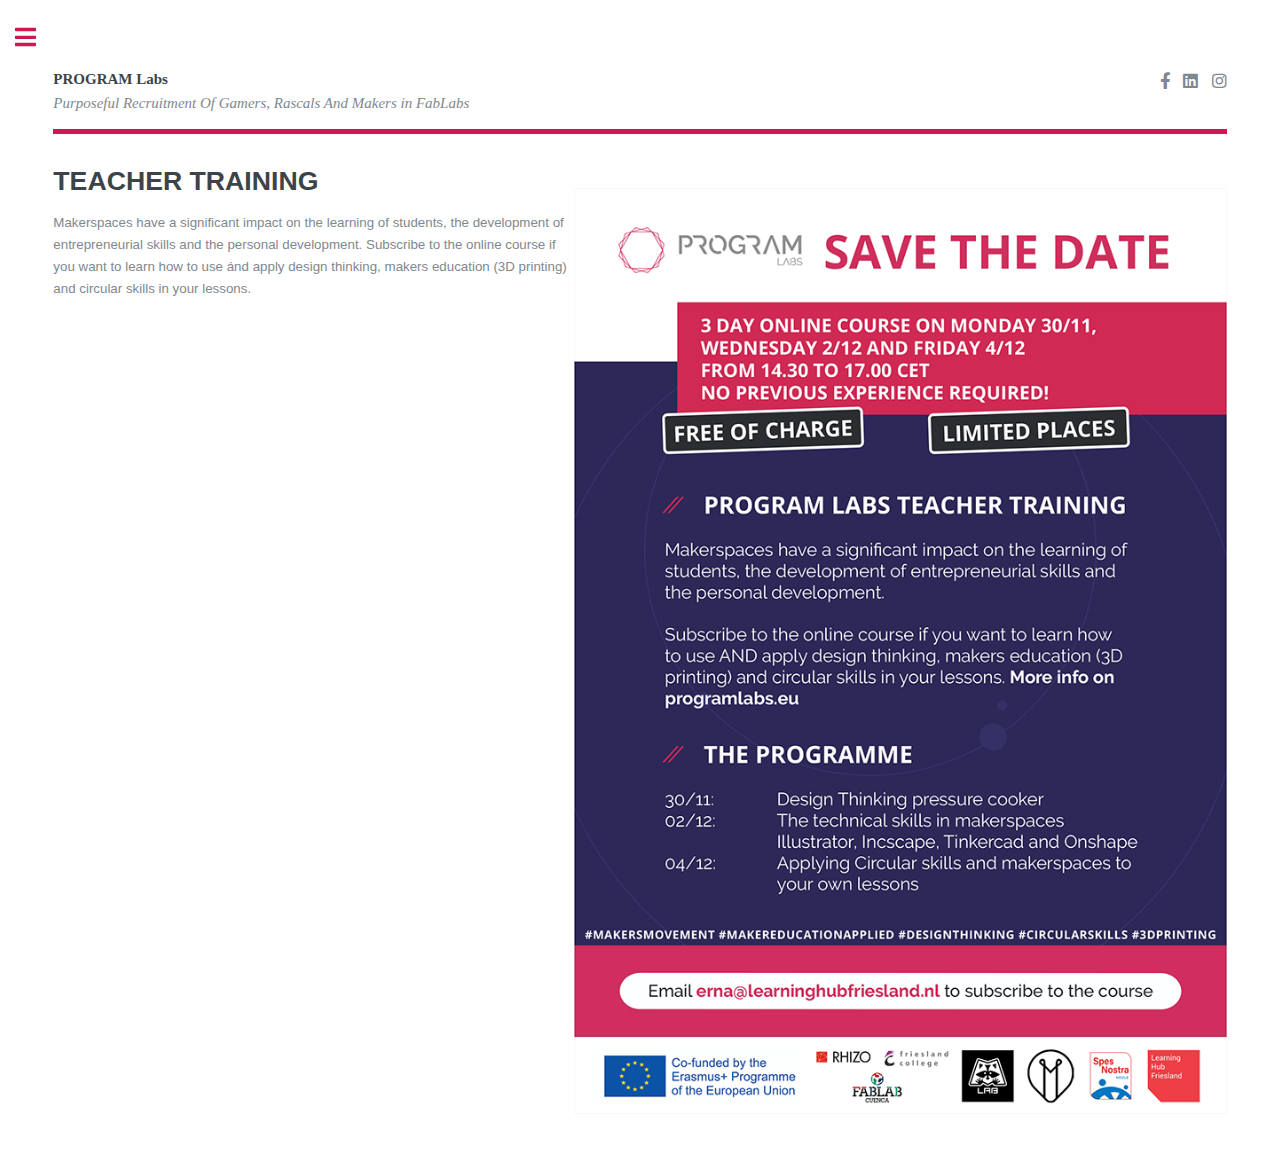
<file: index.html>
<!DOCTYPE html><html lang=en><head><title>PROGRAM labs</title><meta charset=utf-8><meta name=viewport content="width=device-width,initial-scale=1,user-scalable=no"><link rel=apple-touch-icon sizes=180x180 href=images/apple-touch-icon.png><link rel=icon type=image/png sizes=32x32 href=images/favicon-32x32.png><link rel=icon type=image/png sizes=16x16 href=images/favicon-16x16.png><link rel=manifest href=images/site.webmanifest><link rel=mask-icon href=images/safari-pinned-tab.svg color=#5bbad5><meta name=msapplication-TileColor content=#da532c><meta name=theme-color content=#ffffff><script async src="https://www.googletagmanager.com/gtag/js?id=G-36T59L8BWM"></script><script>window.dataLayer = window.dataLayer || [];
      function gtag(){dataLayer.push(arguments);}
      gtag('js', new Date());

      gtag('config', 'G-36T59L8BWM');</script><link href=css/about.fabe54a0.css rel=prefetch><link href=js/about.23eed9f4.js rel=prefetch><link href=css/app.488346f4.css rel=preload as=style><link href=css/chunk-vendors.80d8a5b6.css rel=preload as=style><link href=js/app.f38232b3.js rel=preload as=script><link href=js/chunk-vendors.eef86f69.js rel=preload as=script><link href=css/chunk-vendors.80d8a5b6.css rel=stylesheet><link href=css/app.488346f4.css rel=stylesheet></head><body class=is-preload><noscript><strong>We're sorry but rurallivinglab doesn't work properly without JavaScript enabled. Please enable it to continue.</strong></noscript><div id=app></div><script src=assets/js/jquery.min.js></script><script src=assets/js/browser.min.js></script><script src=assets/js/breakpoints.min.js></script><script src=assets/js/util.js></script><script src=js/chunk-vendors.eef86f69.js></script><script src=js/app.f38232b3.js></script></body></html>
</file>
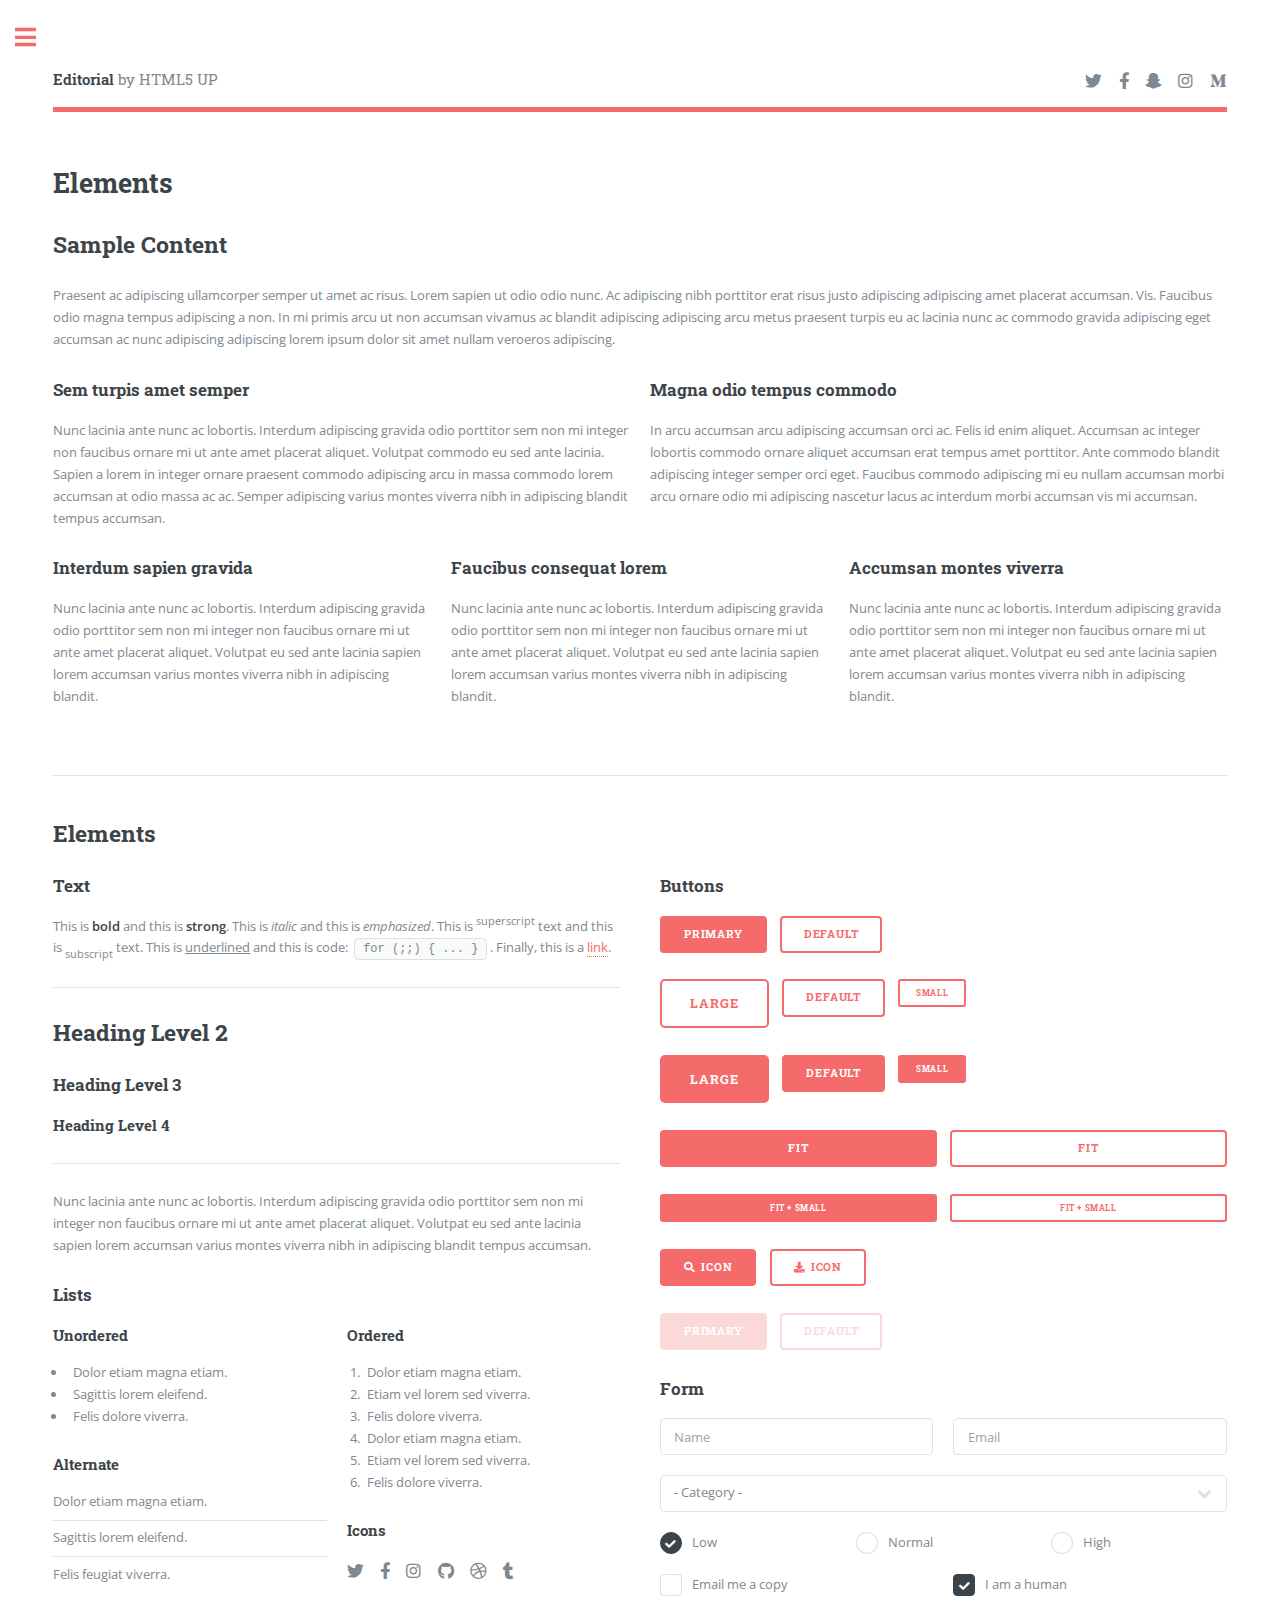
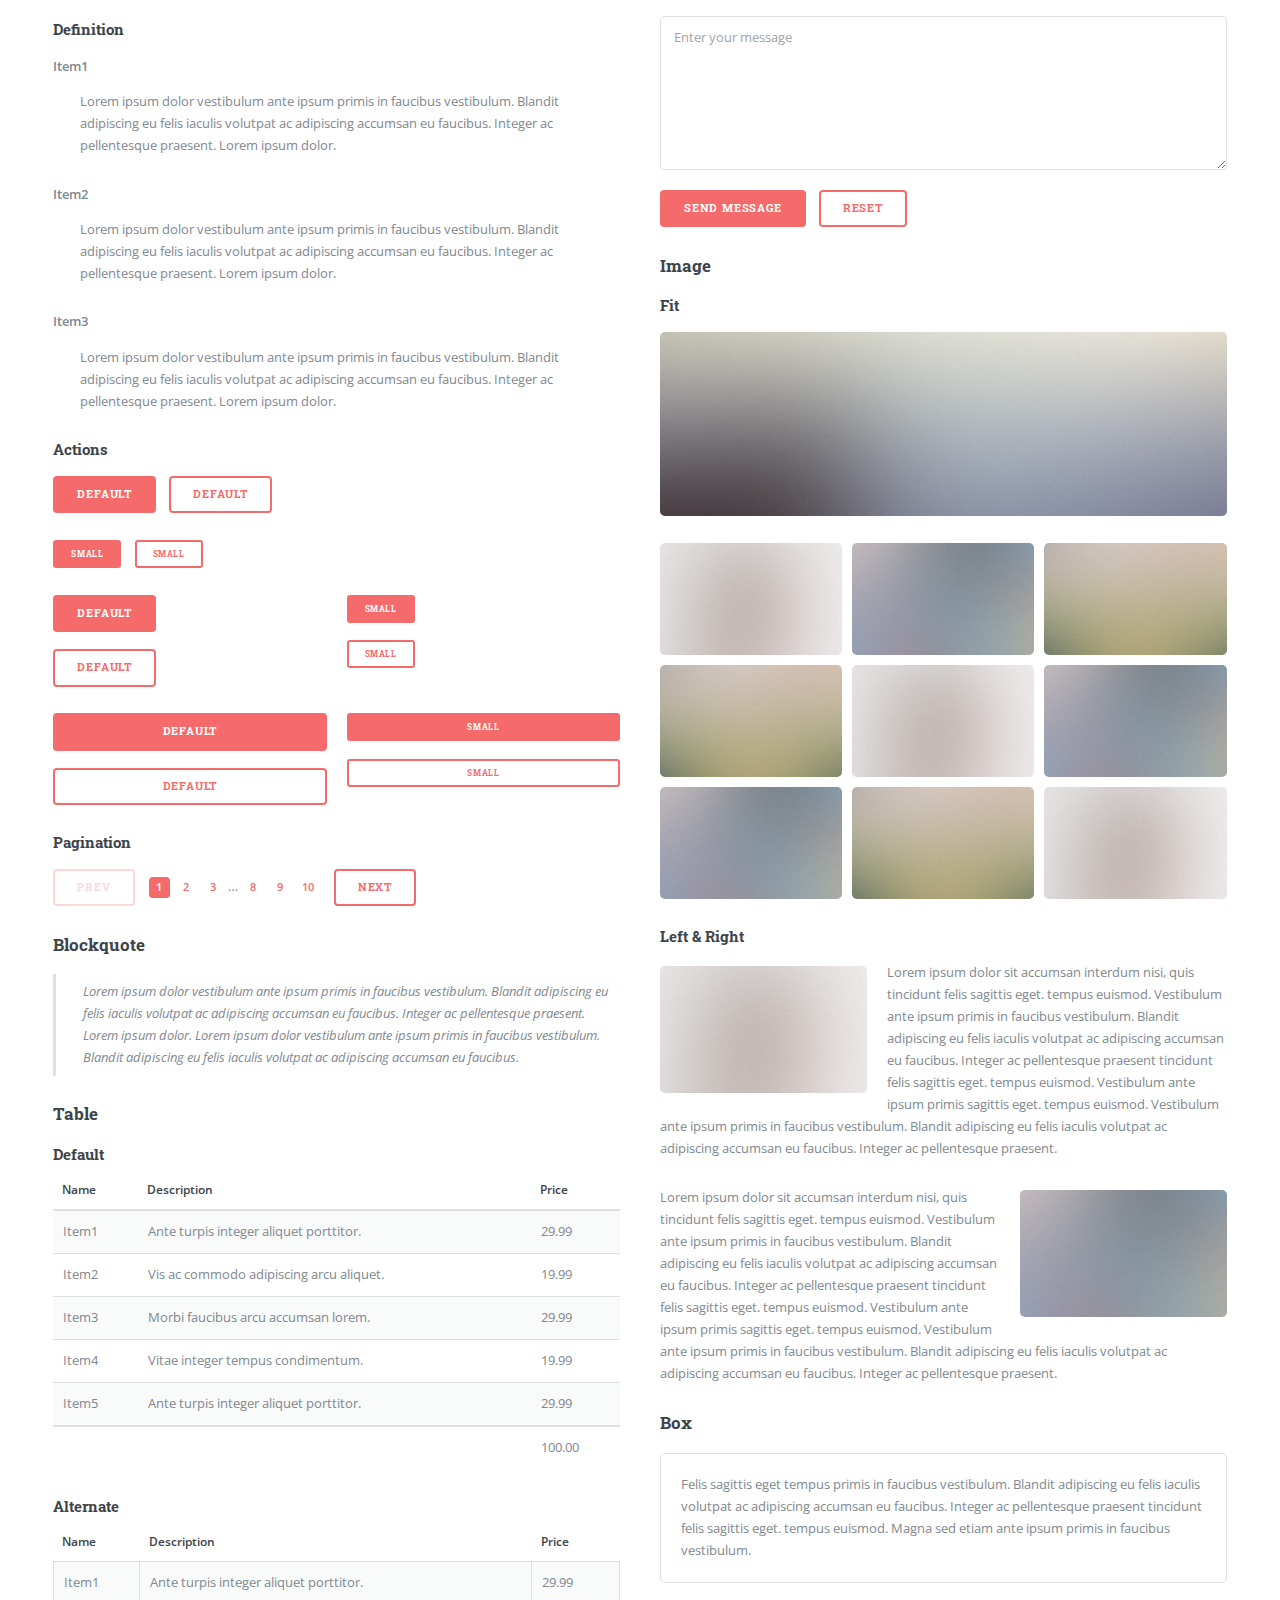
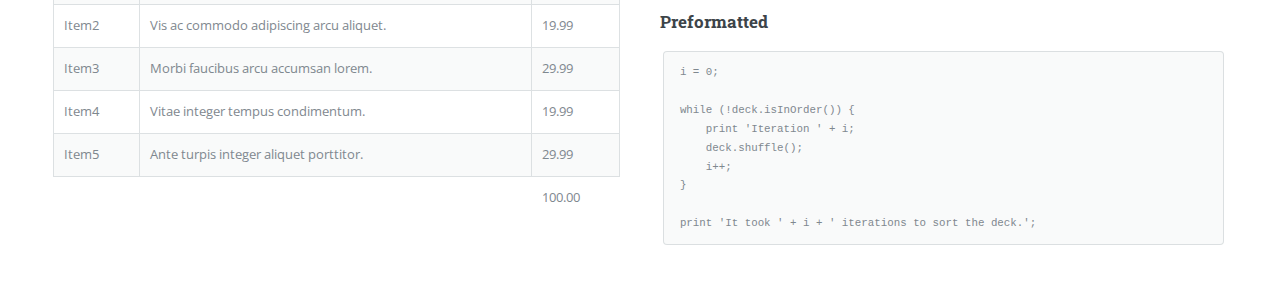
<file: elements.html>
<!DOCTYPE HTML>
<!--
	Editorial by HTML5 UP
	html5up.net | @ajlkn
	Free for personal and commercial use under the CCA 3.0 license (html5up.net/license)
-->
<html>
	<head>
		<title>Elements - Editorial by HTML5 UP</title>
		<meta charset="utf-8" />
		<meta name="viewport" content="width=device-width, initial-scale=1, user-scalable=no" />
		<link rel="stylesheet" href="assets/css/main.css" />
	</head>
	<body class="is-preload">

		<!-- Wrapper -->
			<div id="wrapper">

				<!-- Main -->
					<div id="main">
						<div class="inner">

							<!-- Header -->
								<header id="header">
									<a href="index.html" class="logo"><strong>Editorial</strong> by HTML5 UP</a>
									<ul class="icons">
										<li><a href="#" class="icon brands fa-twitter"><span class="label">Twitter</span></a></li>
										<li><a href="#" class="icon brands fa-facebook-f"><span class="label">Facebook</span></a></li>
										<li><a href="#" class="icon brands fa-snapchat-ghost"><span class="label">Snapchat</span></a></li>
										<li><a href="#" class="icon brands fa-instagram"><span class="label">Instagram</span></a></li>
										<li><a href="#" class="icon brands fa-medium-m"><span class="label">Medium</span></a></li>
									</ul>
								</header>

							<!-- Content -->
								<section>
									<header class="main">
										<h1>Elements</h1>
									</header>

									<!-- Content -->
										<h2 id="content">Sample Content</h2>
										<p>Praesent ac adipiscing ullamcorper semper ut amet ac risus. Lorem sapien ut odio odio nunc. Ac adipiscing nibh porttitor erat risus justo adipiscing adipiscing amet placerat accumsan. Vis. Faucibus odio magna tempus adipiscing a non. In mi primis arcu ut non accumsan vivamus ac blandit adipiscing adipiscing arcu metus praesent turpis eu ac lacinia nunc ac commodo gravida adipiscing eget accumsan ac nunc adipiscing adipiscing lorem ipsum dolor sit amet nullam veroeros adipiscing.</p>
										<div class="row">
											<div class="col-6 col-12-small">
												<h3>Sem turpis amet semper</h3>
												<p>Nunc lacinia ante nunc ac lobortis. Interdum adipiscing gravida odio porttitor sem non mi integer non faucibus ornare mi ut ante amet placerat aliquet. Volutpat commodo eu sed ante lacinia. Sapien a lorem in integer ornare praesent commodo adipiscing arcu in massa commodo lorem accumsan at odio massa ac ac. Semper adipiscing varius montes viverra nibh in adipiscing blandit tempus accumsan.</p>
											</div>
											<div class="col-6 col-12-small">
												<h3>Magna odio tempus commodo</h3>
												<p>In arcu accumsan arcu adipiscing accumsan orci ac. Felis id enim aliquet. Accumsan ac integer lobortis commodo ornare aliquet accumsan erat tempus amet porttitor. Ante commodo blandit adipiscing integer semper orci eget. Faucibus commodo adipiscing mi eu nullam accumsan morbi arcu ornare odio mi adipiscing nascetur lacus ac interdum morbi accumsan vis mi accumsan.</p>
											</div>
											<!-- Break -->
											<div class="col-4 col-12-medium">
												<h3>Interdum sapien gravida</h3>
												<p>Nunc lacinia ante nunc ac lobortis. Interdum adipiscing gravida odio porttitor sem non mi integer non faucibus ornare mi ut ante amet placerat aliquet. Volutpat eu sed ante lacinia sapien lorem accumsan varius montes viverra nibh in adipiscing blandit.</p>
											</div>
											<div class="col-4 col-12-medium">
												<h3>Faucibus consequat lorem</h3>
												<p>Nunc lacinia ante nunc ac lobortis. Interdum adipiscing gravida odio porttitor sem non mi integer non faucibus ornare mi ut ante amet placerat aliquet. Volutpat eu sed ante lacinia sapien lorem accumsan varius montes viverra nibh in adipiscing blandit.</p>
											</div>
											<div class="col-4 col-12-medium">
												<h3>Accumsan montes viverra</h3>
												<p>Nunc lacinia ante nunc ac lobortis. Interdum adipiscing gravida odio porttitor sem non mi integer non faucibus ornare mi ut ante amet placerat aliquet. Volutpat eu sed ante lacinia sapien lorem accumsan varius montes viverra nibh in adipiscing blandit.</p>
											</div>
										</div>

									<hr class="major" />

									<!-- Elements -->
										<h2 id="elements">Elements</h2>
										<div class="row gtr-200">
											<div class="col-6 col-12-medium">

												<!-- Text stuff -->
													<h3>Text</h3>
													<p>This is <b>bold</b> and this is <strong>strong</strong>. This is <i>italic</i> and this is <em>emphasized</em>.
													This is <sup>superscript</sup> text and this is <sub>subscript</sub> text.
													This is <u>underlined</u> and this is code: <code>for (;;) { ... }</code>.
													Finally, this is a <a href="#">link</a>.</p>
													<hr />
													<h2>Heading Level 2</h2>
													<h3>Heading Level 3</h3>
													<h4>Heading Level 4</h4>
													<hr />
													<p>Nunc lacinia ante nunc ac lobortis. Interdum adipiscing gravida odio porttitor sem non mi integer non faucibus ornare mi ut ante amet placerat aliquet. Volutpat eu sed ante lacinia sapien lorem accumsan varius montes viverra nibh in adipiscing blandit tempus accumsan.</p>

												<!-- Lists -->
													<h3>Lists</h3>
													<div class="row">
														<div class="col-6 col-12-small">

															<h4>Unordered</h4>
															<ul>
																<li>Dolor etiam magna etiam.</li>
																<li>Sagittis lorem eleifend.</li>
																<li>Felis dolore viverra.</li>
															</ul>

															<h4>Alternate</h4>
															<ul class="alt">
																<li>Dolor etiam magna etiam.</li>
																<li>Sagittis lorem eleifend.</li>
																<li>Felis feugiat viverra.</li>
															</ul>

														</div>
														<div class="col-6 col-12-small">

															<h4>Ordered</h4>
															<ol>
																<li>Dolor etiam magna etiam.</li>
																<li>Etiam vel lorem sed viverra.</li>
																<li>Felis dolore viverra.</li>
																<li>Dolor etiam magna etiam.</li>
																<li>Etiam vel lorem sed viverra.</li>
																<li>Felis dolore viverra.</li>
															</ol>

															<h4>Icons</h4>
															<ul class="icons">
																<li><a href="#" class="icon brands fa-twitter"><span class="label">Twitter</span></a></li>
																<li><a href="#" class="icon brands fa-facebook-f"><span class="label">Facebook</span></a></li>
																<li><a href="#" class="icon brands fa-instagram"><span class="label">Instagram</span></a></li>
																<li><a href="#" class="icon brands fa-github"><span class="label">Github</span></a></li>
																<li><a href="#" class="icon brands fa-dribbble"><span class="label">Dribbble</span></a></li>
																<li><a href="#" class="icon brands fa-tumblr"><span class="label">Tumblr</span></a></li>
															</ul>

														</div>
													</div>
													<h4>Definition</h4>
													<dl>
														<dt>Item1</dt>
														<dd>
															<p>Lorem ipsum dolor vestibulum ante ipsum primis in faucibus vestibulum. Blandit adipiscing eu felis iaculis volutpat ac adipiscing accumsan eu faucibus. Integer ac pellentesque praesent. Lorem ipsum dolor.</p>
														</dd>
														<dt>Item2</dt>
														<dd>
															<p>Lorem ipsum dolor vestibulum ante ipsum primis in faucibus vestibulum. Blandit adipiscing eu felis iaculis volutpat ac adipiscing accumsan eu faucibus. Integer ac pellentesque praesent. Lorem ipsum dolor.</p>
														</dd>
														<dt>Item3</dt>
														<dd>
															<p>Lorem ipsum dolor vestibulum ante ipsum primis in faucibus vestibulum. Blandit adipiscing eu felis iaculis volutpat ac adipiscing accumsan eu faucibus. Integer ac pellentesque praesent. Lorem ipsum dolor.</p>
														</dd>
													</dl>

													<h4>Actions</h4>
													<ul class="actions">
														<li><a href="#" class="button primary">Default</a></li>
														<li><a href="#" class="button">Default</a></li>
													</ul>
													<ul class="actions small">
														<li><a href="#" class="button primary small">Small</a></li>
														<li><a href="#" class="button small">Small</a></li>
													</ul>
													<div class="row">
														<div class="col-6 col-12-small">
															<ul class="actions stacked">
																<li><a href="#" class="button primary">Default</a></li>
																<li><a href="#" class="button">Default</a></li>
															</ul>
														</div>
														<div class="col-6 col-12-small">
															<ul class="actions stacked">
																<li><a href="#" class="button primary small">Small</a></li>
																<li><a href="#" class="button small">Small</a></li>
															</ul>
														</div>
														<div class="col-6 col-12-small">
															<ul class="actions stacked">
																<li><a href="#" class="button primary fit">Default</a></li>
																<li><a href="#" class="button fit">Default</a></li>
															</ul>
														</div>
														<div class="col-6 col-12-small">
															<ul class="actions stacked">
																<li><a href="#" class="button primary small fit">Small</a></li>
																<li><a href="#" class="button small fit">Small</a></li>
															</ul>
														</div>
													</div>

													<h4>Pagination</h4>
													<ul class="pagination">
														<li><span class="button disabled">Prev</span></li>
														<li><a href="#" class="page active">1</a></li>
														<li><a href="#" class="page">2</a></li>
														<li><a href="#" class="page">3</a></li>
														<li><span>&hellip;</span></li>
														<li><a href="#" class="page">8</a></li>
														<li><a href="#" class="page">9</a></li>
														<li><a href="#" class="page">10</a></li>
														<li><a href="#" class="button">Next</a></li>
													</ul>

												<!-- Blockquote -->
													<h3>Blockquote</h3>
													<blockquote>Lorem ipsum dolor vestibulum ante ipsum primis in faucibus vestibulum. Blandit adipiscing eu felis iaculis volutpat ac adipiscing accumsan eu faucibus. Integer ac pellentesque praesent. Lorem ipsum dolor. Lorem ipsum dolor vestibulum ante ipsum primis in faucibus vestibulum. Blandit adipiscing eu felis iaculis volutpat ac adipiscing accumsan eu faucibus.</blockquote>

												<!-- Table -->
													<h3>Table</h3>

													<h4>Default</h4>
													<div class="table-wrapper">
														<table>
															<thead>
																<tr>
																	<th>Name</th>
																	<th>Description</th>
																	<th>Price</th>
																</tr>
															</thead>
															<tbody>
																<tr>
																	<td>Item1</td>
																	<td>Ante turpis integer aliquet porttitor.</td>
																	<td>29.99</td>
																</tr>
																<tr>
																	<td>Item2</td>
																	<td>Vis ac commodo adipiscing arcu aliquet.</td>
																	<td>19.99</td>
																</tr>
																<tr>
																	<td>Item3</td>
																	<td> Morbi faucibus arcu accumsan lorem.</td>
																	<td>29.99</td>
																</tr>
																<tr>
																	<td>Item4</td>
																	<td>Vitae integer tempus condimentum.</td>
																	<td>19.99</td>
																</tr>
																<tr>
																	<td>Item5</td>
																	<td>Ante turpis integer aliquet porttitor.</td>
																	<td>29.99</td>
																</tr>
															</tbody>
															<tfoot>
																<tr>
																	<td colspan="2"></td>
																	<td>100.00</td>
																</tr>
															</tfoot>
														</table>
													</div>

													<h4>Alternate</h4>
													<div class="table-wrapper">
														<table class="alt">
															<thead>
																<tr>
																	<th>Name</th>
																	<th>Description</th>
																	<th>Price</th>
																</tr>
															</thead>
															<tbody>
																<tr>
																	<td>Item1</td>
																	<td>Ante turpis integer aliquet porttitor.</td>
																	<td>29.99</td>
																</tr>
																<tr>
																	<td>Item2</td>
																	<td>Vis ac commodo adipiscing arcu aliquet.</td>
																	<td>19.99</td>
																</tr>
																<tr>
																	<td>Item3</td>
																	<td> Morbi faucibus arcu accumsan lorem.</td>
																	<td>29.99</td>
																</tr>
																<tr>
																	<td>Item4</td>
																	<td>Vitae integer tempus condimentum.</td>
																	<td>19.99</td>
																</tr>
																<tr>
																	<td>Item5</td>
																	<td>Ante turpis integer aliquet porttitor.</td>
																	<td>29.99</td>
																</tr>
															</tbody>
															<tfoot>
																<tr>
																	<td colspan="2"></td>
																	<td>100.00</td>
																</tr>
															</tfoot>
														</table>
													</div>

											</div>
											<div class="col-6 col-12-medium">

												<!-- Buttons -->
													<h3>Buttons</h3>
													<ul class="actions">
														<li><a href="#" class="button primary">Primary</a></li>
														<li><a href="#" class="button">Default</a></li>
													</ul>
													<ul class="actions">
														<li><a href="#" class="button large">Large</a></li>
														<li><a href="#" class="button">Default</a></li>
														<li><a href="#" class="button small">Small</a></li>
													</ul>
													<ul class="actions">
														<li><a href="#" class="button primary large">Large</a></li>
														<li><a href="#" class="button primary">Default</a></li>
														<li><a href="#" class="button primary small">Small</a></li>
													</ul>
													<ul class="actions fit">
														<li><a href="#" class="button primary fit">Fit</a></li>
														<li><a href="#" class="button fit">Fit</a></li>
													</ul>
													<ul class="actions fit small">
														<li><a href="#" class="button primary fit small">Fit + Small</a></li>
														<li><a href="#" class="button fit small">Fit + Small</a></li>
													</ul>
													<ul class="actions">
														<li><a href="#" class="button primary icon solid fa-search">Icon</a></li>
														<li><a href="#" class="button icon solid fa-download">Icon</a></li>
													</ul>
													<ul class="actions">
														<li><span class="button primary disabled">Primary</span></li>
														<li><span class="button disabled">Default</span></li>
													</ul>

												<!-- Form -->
													<h3>Form</h3>

													<form method="post" action="#">
														<div class="row gtr-uniform">
															<div class="col-6 col-12-xsmall">
																<input type="text" name="demo-name" id="demo-name" value="" placeholder="Name" />
															</div>
															<div class="col-6 col-12-xsmall">
																<input type="email" name="demo-email" id="demo-email" value="" placeholder="Email" />
															</div>
															<!-- Break -->
															<div class="col-12">
																<select name="demo-category" id="demo-category">
																	<option value="">- Category -</option>
																	<option value="1">Manufacturing</option>
																	<option value="1">Shipping</option>
																	<option value="1">Administration</option>
																	<option value="1">Human Resources</option>
																</select>
															</div>
															<!-- Break -->
															<div class="col-4 col-12-small">
																<input type="radio" id="demo-priority-low" name="demo-priority" checked>
																<label for="demo-priority-low">Low</label>
															</div>
															<div class="col-4 col-12-small">
																<input type="radio" id="demo-priority-normal" name="demo-priority">
																<label for="demo-priority-normal">Normal</label>
															</div>
															<div class="col-4 col-12-small">
																<input type="radio" id="demo-priority-high" name="demo-priority">
																<label for="demo-priority-high">High</label>
															</div>
															<!-- Break -->
															<div class="col-6 col-12-small">
																<input type="checkbox" id="demo-copy" name="demo-copy">
																<label for="demo-copy">Email me a copy</label>
															</div>
															<div class="col-6 col-12-small">
																<input type="checkbox" id="demo-human" name="demo-human" checked>
																<label for="demo-human">I am a human</label>
															</div>
															<!-- Break -->
															<div class="col-12">
																<textarea name="demo-message" id="demo-message" placeholder="Enter your message" rows="6"></textarea>
															</div>
															<!-- Break -->
															<div class="col-12">
																<ul class="actions">
																	<li><input type="submit" value="Send Message" class="primary" /></li>
																	<li><input type="reset" value="Reset" /></li>
																</ul>
															</div>
														</div>
													</form>

												<!-- Image -->
													<h3>Image</h3>

													<h4>Fit</h4>
													<span class="image fit"><img src="images/pic11.jpg" alt="" /></span>
													<div class="box alt">
														<div class="row gtr-50 gtr-uniform">
															<div class="col-4"><span class="image fit"><img src="images/pic01.jpg" alt="" /></span></div>
															<div class="col-4"><span class="image fit"><img src="images/pic02.jpg" alt="" /></span></div>
															<div class="col-4"><span class="image fit"><img src="images/pic03.jpg" alt="" /></span></div>
															<!-- Break -->
															<div class="col-4"><span class="image fit"><img src="images/pic03.jpg" alt="" /></span></div>
															<div class="col-4"><span class="image fit"><img src="images/pic01.jpg" alt="" /></span></div>
															<div class="col-4"><span class="image fit"><img src="images/pic02.jpg" alt="" /></span></div>
															<!-- Break -->
															<div class="col-4"><span class="image fit"><img src="images/pic02.jpg" alt="" /></span></div>
															<div class="col-4"><span class="image fit"><img src="images/pic03.jpg" alt="" /></span></div>
															<div class="col-4"><span class="image fit"><img src="images/pic01.jpg" alt="" /></span></div>
														</div>
													</div>

													<h4>Left &amp; Right</h4>
													<p><span class="image left"><img src="images/pic01.jpg" alt="" /></span>Lorem ipsum dolor sit accumsan interdum nisi, quis tincidunt felis sagittis eget. tempus euismod. Vestibulum ante ipsum primis in faucibus vestibulum. Blandit adipiscing eu felis iaculis volutpat ac adipiscing accumsan eu faucibus. Integer ac pellentesque praesent tincidunt felis sagittis eget. tempus euismod. Vestibulum ante ipsum primis sagittis eget. tempus euismod. Vestibulum ante ipsum primis in faucibus vestibulum. Blandit adipiscing eu felis iaculis volutpat ac adipiscing accumsan eu faucibus. Integer ac pellentesque praesent.</p>
													<p><span class="image right"><img src="images/pic02.jpg" alt="" /></span>Lorem ipsum dolor sit accumsan interdum nisi, quis tincidunt felis sagittis eget. tempus euismod. Vestibulum ante ipsum primis in faucibus vestibulum. Blandit adipiscing eu felis iaculis volutpat ac adipiscing accumsan eu faucibus. Integer ac pellentesque praesent tincidunt felis sagittis eget. tempus euismod. Vestibulum ante ipsum primis sagittis eget. tempus euismod. Vestibulum ante ipsum primis in faucibus vestibulum. Blandit adipiscing eu felis iaculis volutpat ac adipiscing accumsan eu faucibus. Integer ac pellentesque praesent.</p>

												<!-- Box -->
													<h3>Box</h3>
													<div class="box">
														<p>Felis sagittis eget tempus primis in faucibus vestibulum. Blandit adipiscing eu felis iaculis volutpat ac adipiscing accumsan eu faucibus. Integer ac pellentesque praesent tincidunt felis sagittis eget. tempus euismod. Magna sed etiam ante ipsum primis in faucibus vestibulum.</p>
													</div>

												<!-- Preformatted Code -->
													<h3>Preformatted</h3>
													<pre><code>i = 0;

while (!deck.isInOrder()) {
    print 'Iteration ' + i;
    deck.shuffle();
    i++;
}

print 'It took ' + i + ' iterations to sort the deck.';
</code></pre>

											</div>
										</div>

								</section>

						</div>
					</div>

				<!-- Sidebar -->
					<div id="sidebar">
						<div class="inner">

							<!-- Search -->
								<section id="search" class="alt">
									<form method="post" action="#">
										<input type="text" name="query" id="query" placeholder="Search" />
									</form>
								</section>

							<!-- Menu -->
								<nav id="menu">
									<header class="major">
										<h2>Menu</h2>
									</header>
									<ul>
										<li><a href="index.html">Homepage</a></li>
										<li><a href="generic.html">Generic</a></li>
										<li><a href="elements.html">Elements</a></li>
										<li>
											<span class="opener">Submenu</span>
											<ul>
												<li><a href="#">Lorem Dolor</a></li>
												<li><a href="#">Ipsum Adipiscing</a></li>
												<li><a href="#">Tempus Magna</a></li>
												<li><a href="#">Feugiat Veroeros</a></li>
											</ul>
										</li>
										<li><a href="#">Etiam Dolore</a></li>
										<li><a href="#">Adipiscing</a></li>
										<li>
											<span class="opener">Another Submenu</span>
											<ul>
												<li><a href="#">Lorem Dolor</a></li>
												<li><a href="#">Ipsum Adipiscing</a></li>
												<li><a href="#">Tempus Magna</a></li>
												<li><a href="#">Feugiat Veroeros</a></li>
											</ul>
										</li>
										<li><a href="#">Maximus Erat</a></li>
										<li><a href="#">Sapien Mauris</a></li>
										<li><a href="#">Amet Lacinia</a></li>
									</ul>
								</nav>

							<!-- Section -->
								<section>
									<header class="major">
										<h2>Ante interdum</h2>
									</header>
									<div class="mini-posts">
										<article>
											<a href="#" class="image"><img src="images/pic07.jpg" alt="" /></a>
											<p>Aenean ornare velit lacus, ac varius enim lorem ullamcorper dolore aliquam.</p>
										</article>
										<article>
											<a href="#" class="image"><img src="images/pic08.jpg" alt="" /></a>
											<p>Aenean ornare velit lacus, ac varius enim lorem ullamcorper dolore aliquam.</p>
										</article>
										<article>
											<a href="#" class="image"><img src="images/pic09.jpg" alt="" /></a>
											<p>Aenean ornare velit lacus, ac varius enim lorem ullamcorper dolore aliquam.</p>
										</article>
									</div>
									<ul class="actions">
										<li><a href="#" class="button">More</a></li>
									</ul>
								</section>

							<!-- Section -->
								<section>
									<header class="major">
										<h2>Get in touch</h2>
									</header>
									<p>Sed varius enim lorem ullamcorper dolore aliquam aenean ornare velit lacus, ac varius enim lorem ullamcorper dolore. Proin sed aliquam facilisis ante interdum. Sed nulla amet lorem feugiat tempus aliquam.</p>
									<ul class="contact">
										<li class="icon solid fa-envelope"><a href="#">information@untitled.tld</a></li>
										<li class="icon solid fa-phone">(000) 000-0000</li>
										<li class="icon solid fa-home">1234 Somewhere Road #8254<br />
										Nashville, TN 00000-0000</li>
									</ul>
								</section>

							<!-- Footer -->
								<footer id="footer">
									<p class="copyright">&copy; Untitled. All rights reserved. Demo Images: <a href="https://unsplash.com">Unsplash</a>. Design: <a href="https://html5up.net">HTML5 UP</a>.</p>
								</footer>

						</div>
					</div>

			</div>

		<!-- Scripts -->
			<script src="assets/js/jquery.min.js"></script>
			<script src="assets/js/browser.min.js"></script>
			<script src="assets/js/breakpoints.min.js"></script>
			<script src="assets/js/util.js"></script>
			<script src="assets/js/main.js"></script>

	</body>
</html>
</file>
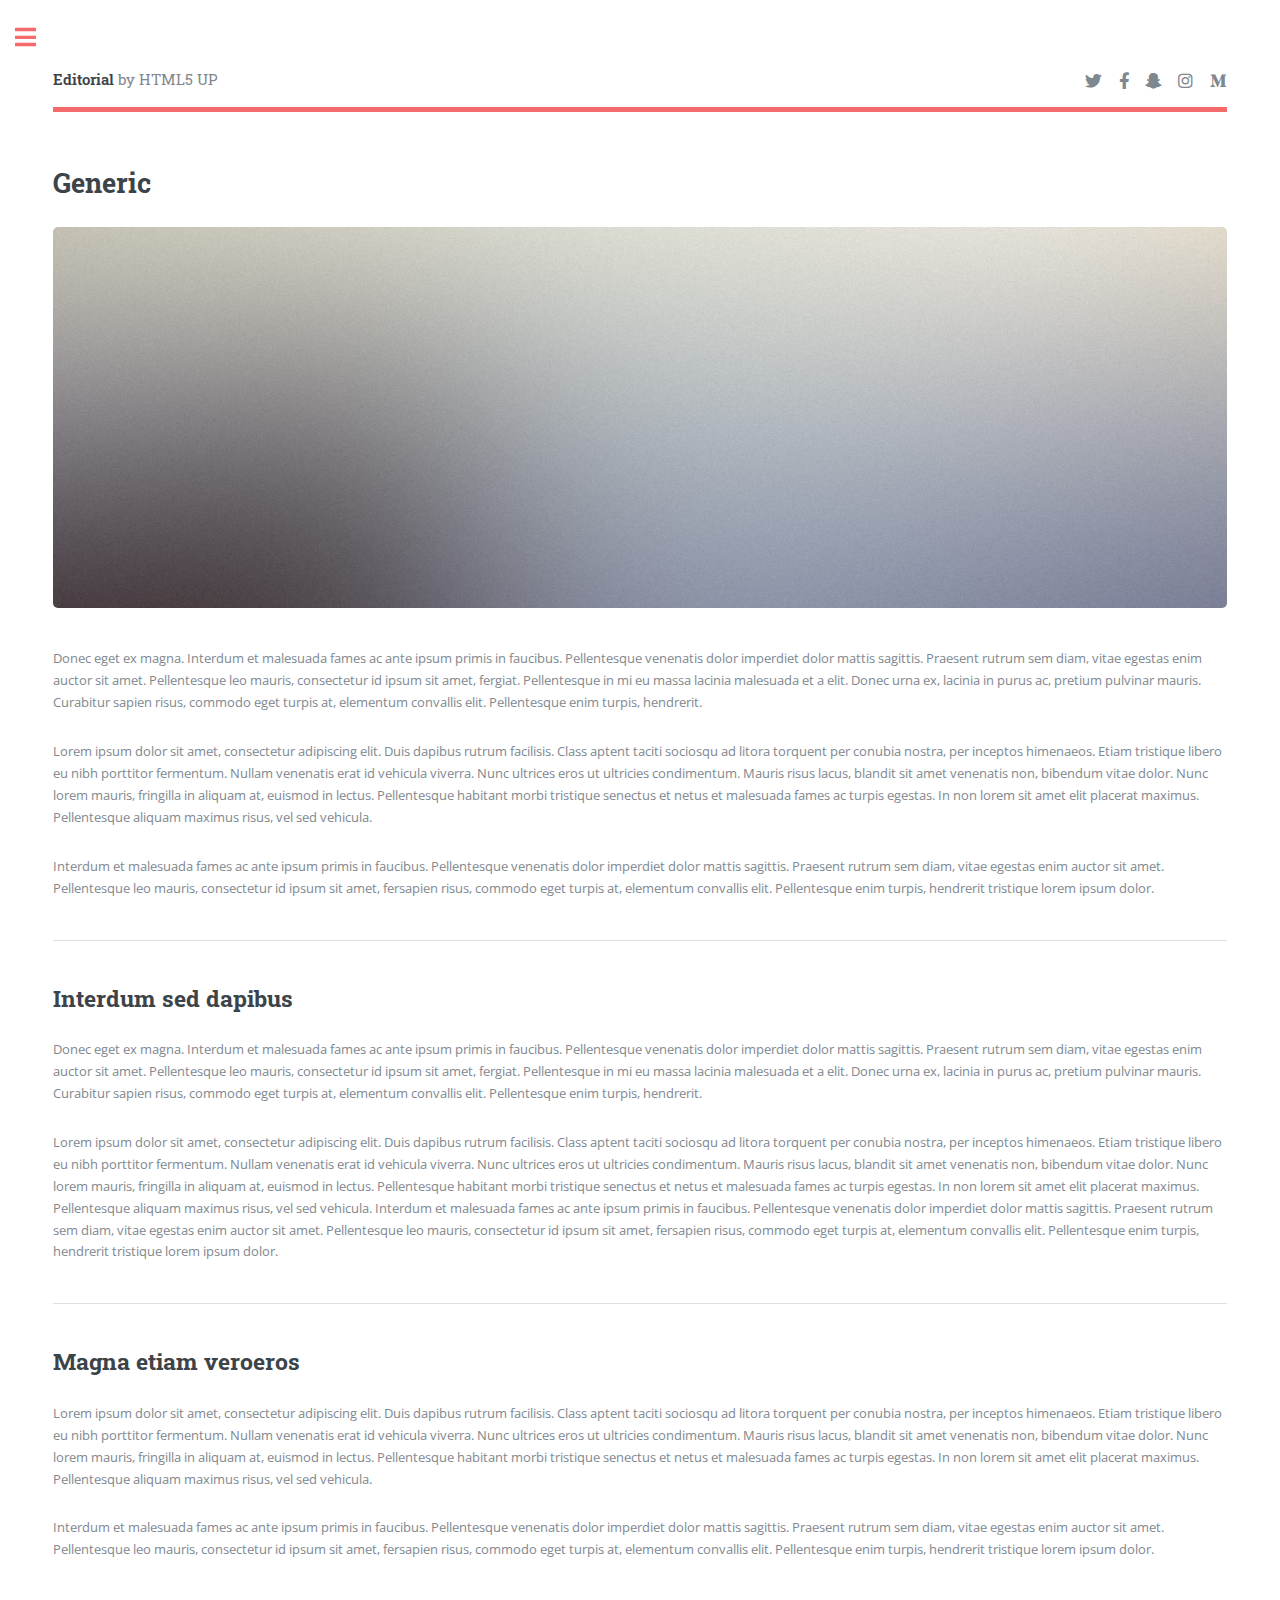
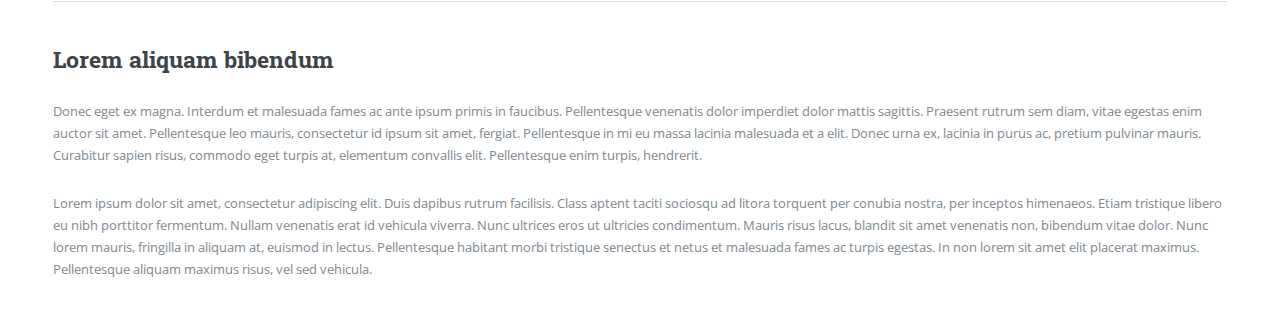
<file: generic.html>
<!DOCTYPE HTML>
<!--
	Editorial by HTML5 UP
	html5up.net | @ajlkn
	Free for personal and commercial use under the CCA 3.0 license (html5up.net/license)
-->
<html>
	<head>
		<title>Generic - Editorial by HTML5 UP</title>
		<meta charset="utf-8" />
		<meta name="viewport" content="width=device-width, initial-scale=1, user-scalable=no" />
		<link rel="stylesheet" href="assets/css/main.css" />
	</head>
	<body class="is-preload">

		<!-- Wrapper -->
			<div id="wrapper">

				<!-- Main -->
					<div id="main">
						<div class="inner">

							<!-- Header -->
								<header id="header">
									<a href="index.html" class="logo"><strong>Editorial</strong> by HTML5 UP</a>
									<ul class="icons">
										<li><a href="#" class="icon brands fa-twitter"><span class="label">Twitter</span></a></li>
										<li><a href="#" class="icon brands fa-facebook-f"><span class="label">Facebook</span></a></li>
										<li><a href="#" class="icon brands fa-snapchat-ghost"><span class="label">Snapchat</span></a></li>
										<li><a href="#" class="icon brands fa-instagram"><span class="label">Instagram</span></a></li>
										<li><a href="#" class="icon brands fa-medium-m"><span class="label">Medium</span></a></li>
									</ul>
								</header>

							<!-- Content -->
								<section>
									<header class="main">
										<h1>Generic</h1>
									</header>

									<span class="image main"><img src="images/pic11.jpg" alt="" /></span>

									<p>Donec eget ex magna. Interdum et malesuada fames ac ante ipsum primis in faucibus. Pellentesque venenatis dolor imperdiet dolor mattis sagittis. Praesent rutrum sem diam, vitae egestas enim auctor sit amet. Pellentesque leo mauris, consectetur id ipsum sit amet, fergiat. Pellentesque in mi eu massa lacinia malesuada et a elit. Donec urna ex, lacinia in purus ac, pretium pulvinar mauris. Curabitur sapien risus, commodo eget turpis at, elementum convallis elit. Pellentesque enim turpis, hendrerit.</p>
									<p>Lorem ipsum dolor sit amet, consectetur adipiscing elit. Duis dapibus rutrum facilisis. Class aptent taciti sociosqu ad litora torquent per conubia nostra, per inceptos himenaeos. Etiam tristique libero eu nibh porttitor fermentum. Nullam venenatis erat id vehicula viverra. Nunc ultrices eros ut ultricies condimentum. Mauris risus lacus, blandit sit amet venenatis non, bibendum vitae dolor. Nunc lorem mauris, fringilla in aliquam at, euismod in lectus. Pellentesque habitant morbi tristique senectus et netus et malesuada fames ac turpis egestas. In non lorem sit amet elit placerat maximus. Pellentesque aliquam maximus risus, vel sed vehicula.</p>
									<p>Interdum et malesuada fames ac ante ipsum primis in faucibus. Pellentesque venenatis dolor imperdiet dolor mattis sagittis. Praesent rutrum sem diam, vitae egestas enim auctor sit amet. Pellentesque leo mauris, consectetur id ipsum sit amet, fersapien risus, commodo eget turpis at, elementum convallis elit. Pellentesque enim turpis, hendrerit tristique lorem ipsum dolor.</p>

									<hr class="major" />

									<h2>Interdum sed dapibus</h2>
									<p>Donec eget ex magna. Interdum et malesuada fames ac ante ipsum primis in faucibus. Pellentesque venenatis dolor imperdiet dolor mattis sagittis. Praesent rutrum sem diam, vitae egestas enim auctor sit amet. Pellentesque leo mauris, consectetur id ipsum sit amet, fergiat. Pellentesque in mi eu massa lacinia malesuada et a elit. Donec urna ex, lacinia in purus ac, pretium pulvinar mauris. Curabitur sapien risus, commodo eget turpis at, elementum convallis elit. Pellentesque enim turpis, hendrerit.</p>
									<p>Lorem ipsum dolor sit amet, consectetur adipiscing elit. Duis dapibus rutrum facilisis. Class aptent taciti sociosqu ad litora torquent per conubia nostra, per inceptos himenaeos. Etiam tristique libero eu nibh porttitor fermentum. Nullam venenatis erat id vehicula viverra. Nunc ultrices eros ut ultricies condimentum. Mauris risus lacus, blandit sit amet venenatis non, bibendum vitae dolor. Nunc lorem mauris, fringilla in aliquam at, euismod in lectus. Pellentesque habitant morbi tristique senectus et netus et malesuada fames ac turpis egestas. In non lorem sit amet elit placerat maximus. Pellentesque aliquam maximus risus, vel sed vehicula. Interdum et malesuada fames ac ante ipsum primis in faucibus. Pellentesque venenatis dolor imperdiet dolor mattis sagittis. Praesent rutrum sem diam, vitae egestas enim auctor sit amet. Pellentesque leo mauris, consectetur id ipsum sit amet, fersapien risus, commodo eget turpis at, elementum convallis elit. Pellentesque enim turpis, hendrerit tristique lorem ipsum dolor.</p>

									<hr class="major" />

									<h2>Magna etiam veroeros</h2>
									<p>Lorem ipsum dolor sit amet, consectetur adipiscing elit. Duis dapibus rutrum facilisis. Class aptent taciti sociosqu ad litora torquent per conubia nostra, per inceptos himenaeos. Etiam tristique libero eu nibh porttitor fermentum. Nullam venenatis erat id vehicula viverra. Nunc ultrices eros ut ultricies condimentum. Mauris risus lacus, blandit sit amet venenatis non, bibendum vitae dolor. Nunc lorem mauris, fringilla in aliquam at, euismod in lectus. Pellentesque habitant morbi tristique senectus et netus et malesuada fames ac turpis egestas. In non lorem sit amet elit placerat maximus. Pellentesque aliquam maximus risus, vel sed vehicula.</p>
									<p>Interdum et malesuada fames ac ante ipsum primis in faucibus. Pellentesque venenatis dolor imperdiet dolor mattis sagittis. Praesent rutrum sem diam, vitae egestas enim auctor sit amet. Pellentesque leo mauris, consectetur id ipsum sit amet, fersapien risus, commodo eget turpis at, elementum convallis elit. Pellentesque enim turpis, hendrerit tristique lorem ipsum dolor.</p>

									<hr class="major" />

									<h2>Lorem aliquam bibendum</h2>
									<p>Donec eget ex magna. Interdum et malesuada fames ac ante ipsum primis in faucibus. Pellentesque venenatis dolor imperdiet dolor mattis sagittis. Praesent rutrum sem diam, vitae egestas enim auctor sit amet. Pellentesque leo mauris, consectetur id ipsum sit amet, fergiat. Pellentesque in mi eu massa lacinia malesuada et a elit. Donec urna ex, lacinia in purus ac, pretium pulvinar mauris. Curabitur sapien risus, commodo eget turpis at, elementum convallis elit. Pellentesque enim turpis, hendrerit.</p>
									<p>Lorem ipsum dolor sit amet, consectetur adipiscing elit. Duis dapibus rutrum facilisis. Class aptent taciti sociosqu ad litora torquent per conubia nostra, per inceptos himenaeos. Etiam tristique libero eu nibh porttitor fermentum. Nullam venenatis erat id vehicula viverra. Nunc ultrices eros ut ultricies condimentum. Mauris risus lacus, blandit sit amet venenatis non, bibendum vitae dolor. Nunc lorem mauris, fringilla in aliquam at, euismod in lectus. Pellentesque habitant morbi tristique senectus et netus et malesuada fames ac turpis egestas. In non lorem sit amet elit placerat maximus. Pellentesque aliquam maximus risus, vel sed vehicula.</p>

								</section>

						</div>
					</div>

				<!-- Sidebar -->
					<div id="sidebar">
						<div class="inner">

							<!-- Search -->
								<section id="search" class="alt">
									<form method="post" action="#">
										<input type="text" name="query" id="query" placeholder="Search" />
									</form>
								</section>

							<!-- Menu -->
								<nav id="menu">
									<header class="major">
										<h2>Menu</h2>
									</header>
									<ul>
										<li><a href="index.html">Homepage</a></li>
										<li><a href="generic.html">Generic</a></li>
										<li><a href="elements.html">Elements</a></li>
										<li>
											<span class="opener">Submenu</span>
											<ul>
												<li><a href="#">Lorem Dolor</a></li>
												<li><a href="#">Ipsum Adipiscing</a></li>
												<li><a href="#">Tempus Magna</a></li>
												<li><a href="#">Feugiat Veroeros</a></li>
											</ul>
										</li>
										<li><a href="#">Etiam Dolore</a></li>
										<li><a href="#">Adipiscing</a></li>
										<li>
											<span class="opener">Another Submenu</span>
											<ul>
												<li><a href="#">Lorem Dolor</a></li>
												<li><a href="#">Ipsum Adipiscing</a></li>
												<li><a href="#">Tempus Magna</a></li>
												<li><a href="#">Feugiat Veroeros</a></li>
											</ul>
										</li>
										<li><a href="#">Maximus Erat</a></li>
										<li><a href="#">Sapien Mauris</a></li>
										<li><a href="#">Amet Lacinia</a></li>
									</ul>
								</nav>

							<!-- Section -->
								<section>
									<header class="major">
										<h2>Ante interdum</h2>
									</header>
									<div class="mini-posts">
										<article>
											<a href="#" class="image"><img src="images/pic07.jpg" alt="" /></a>
											<p>Aenean ornare velit lacus, ac varius enim lorem ullamcorper dolore aliquam.</p>
										</article>
										<article>
											<a href="#" class="image"><img src="images/pic08.jpg" alt="" /></a>
											<p>Aenean ornare velit lacus, ac varius enim lorem ullamcorper dolore aliquam.</p>
										</article>
										<article>
											<a href="#" class="image"><img src="images/pic09.jpg" alt="" /></a>
											<p>Aenean ornare velit lacus, ac varius enim lorem ullamcorper dolore aliquam.</p>
										</article>
									</div>
									<ul class="actions">
										<li><a href="#" class="button">More</a></li>
									</ul>
								</section>

							<!-- Section -->
								<section>
									<header class="major">
										<h2>Get in touch</h2>
									</header>
									<p>Sed varius enim lorem ullamcorper dolore aliquam aenean ornare velit lacus, ac varius enim lorem ullamcorper dolore. Proin sed aliquam facilisis ante interdum. Sed nulla amet lorem feugiat tempus aliquam.</p>
									<ul class="contact">
										<li class="icon solid fa-envelope"><a href="#">information@untitled.tld</a></li>
										<li class="icon solid fa-phone">(000) 000-0000</li>
										<li class="icon solid fa-home">1234 Somewhere Road #8254<br />
										Nashville, TN 00000-0000</li>
									</ul>
								</section>

							<!-- Footer -->
								<footer id="footer">
									<p class="copyright">&copy; Untitled. All rights reserved. Demo Images: <a href="https://unsplash.com">Unsplash</a>. Design: <a href="https://html5up.net">HTML5 UP</a>.</p>
								</footer>

						</div>
					</div>

			</div>

		<!-- Scripts -->
			<script src="assets/js/jquery.min.js"></script>
			<script src="assets/js/browser.min.js"></script>
			<script src="assets/js/breakpoints.min.js"></script>
			<script src="assets/js/util.js"></script>
			<script src="assets/js/main.js"></script>

	</body>
</html>
</file>
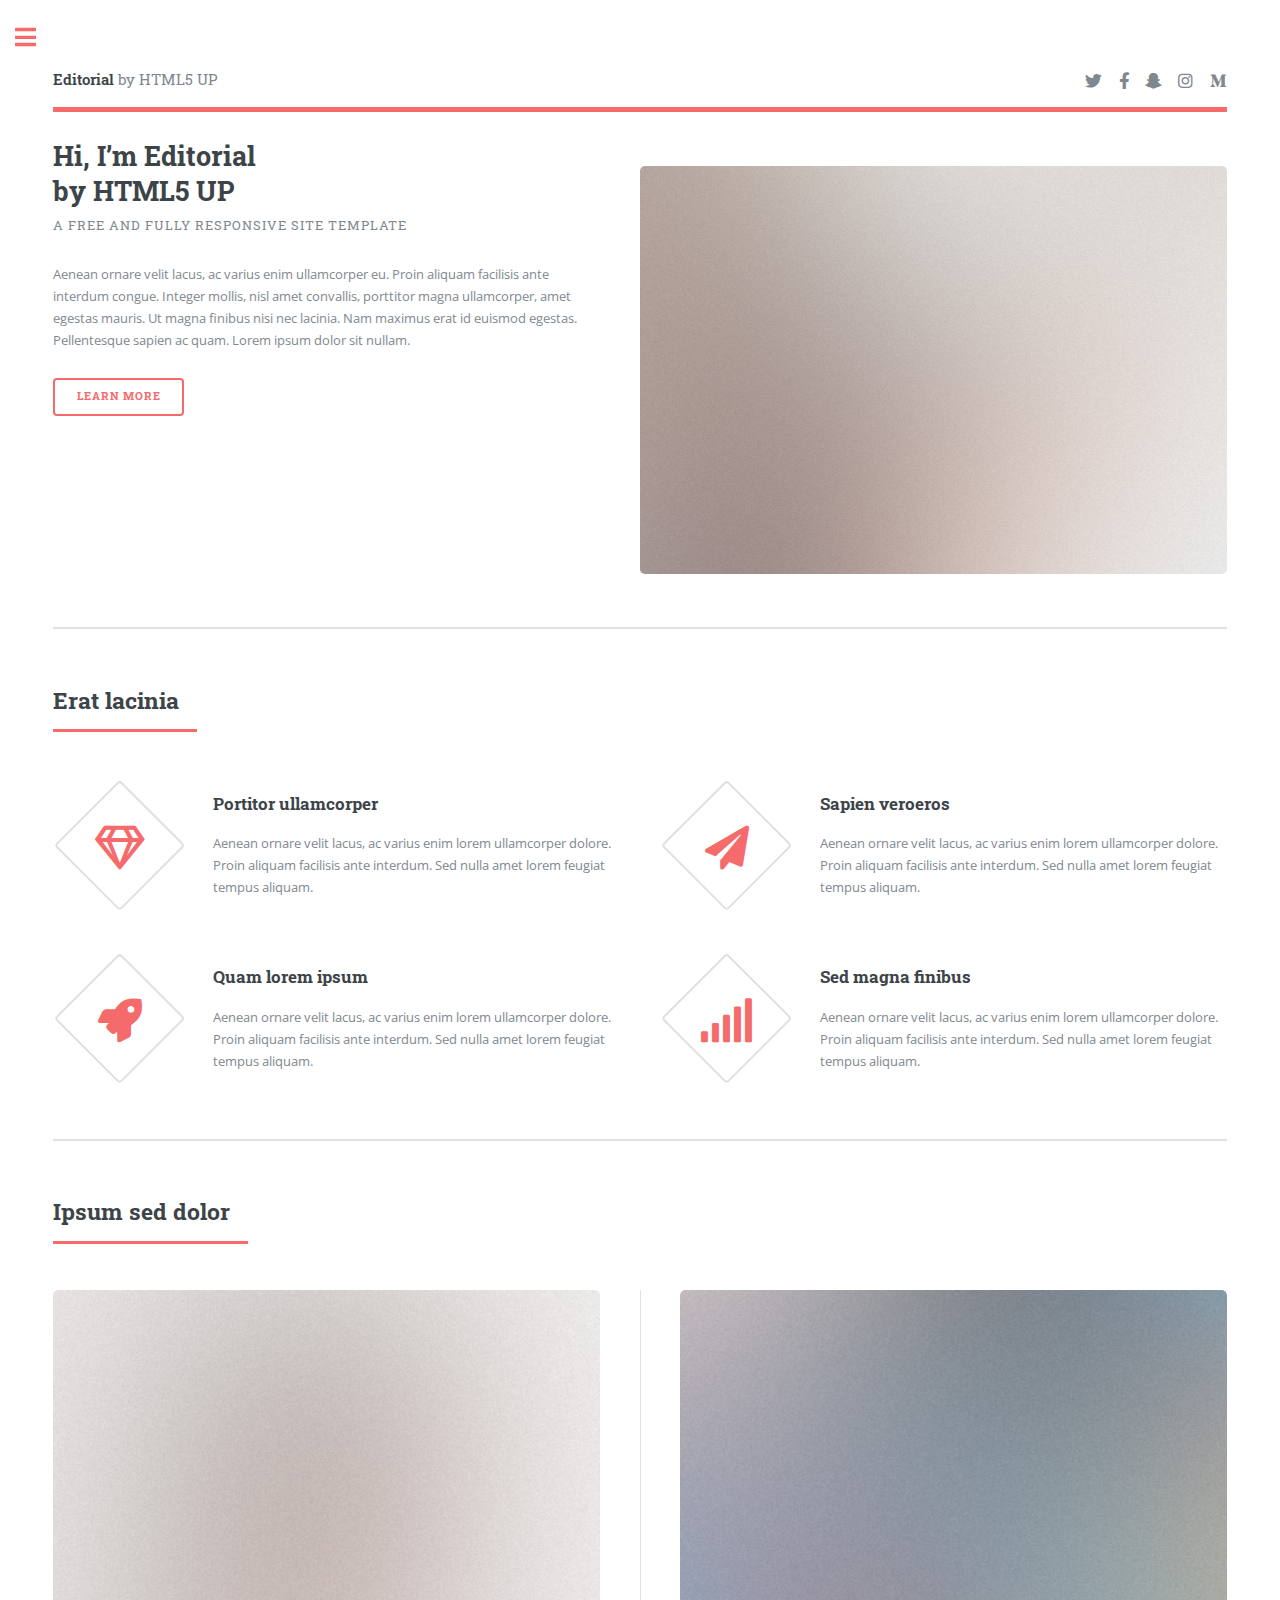
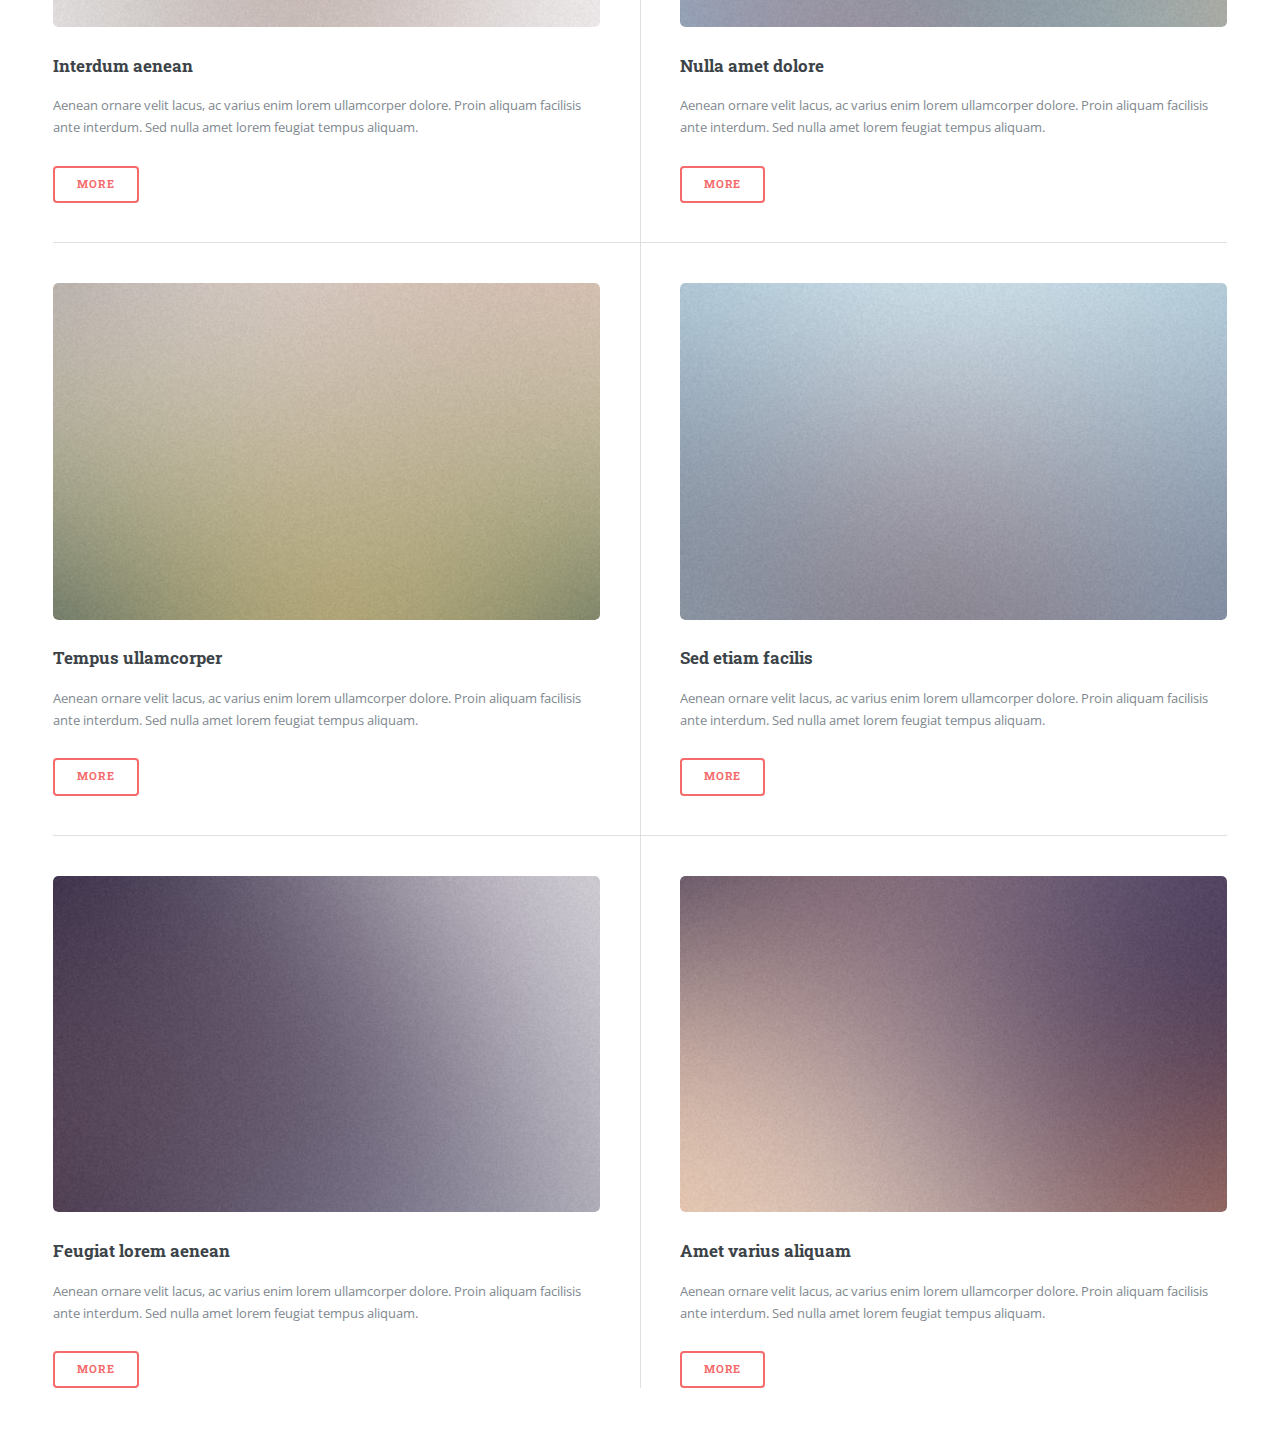
<file: index2.html>
<!DOCTYPE HTML>
<!--
	Editorial by HTML5 UP
	html5up.net | @ajlkn
	Free for personal and commercial use under the CCA 3.0 license (html5up.net/license)
-->
<html>
	<head>
		<title>Editorial by HTML5 UP</title>
		<meta charset="utf-8" />
		<meta name="viewport" content="width=device-width, initial-scale=1, user-scalable=no" />
		<link rel="stylesheet" href="assets/css/main.css" />
	</head>
	<body class="is-preload">

		<!-- Wrapper -->
			<div id="wrapper">

				<!-- Main -->
					<div id="main">
						<div class="inner">

							<!-- Header -->
								<header id="header">
									<a href="index.html" class="logo"><strong>Editorial</strong> by HTML5 UP</a>
									<ul class="icons">
										<li><a href="#" class="icon brands fa-twitter"><span class="label">Twitter</span></a></li>
										<li><a href="#" class="icon brands fa-facebook-f"><span class="label">Facebook</span></a></li>
										<li><a href="#" class="icon brands fa-snapchat-ghost"><span class="label">Snapchat</span></a></li>
										<li><a href="#" class="icon brands fa-instagram"><span class="label">Instagram</span></a></li>
										<li><a href="#" class="icon brands fa-medium-m"><span class="label">Medium</span></a></li>
									</ul>
								</header>

							<!-- Banner -->
								<section id="banner">
									<div class="content">
										<header>
											<h1>Hi, I’m Editorial<br />
											by HTML5 UP</h1>
											<p>A free and fully responsive site template</p>
										</header>
										<p>Aenean ornare velit lacus, ac varius enim ullamcorper eu. Proin aliquam facilisis ante interdum congue. Integer mollis, nisl amet convallis, porttitor magna ullamcorper, amet egestas mauris. Ut magna finibus nisi nec lacinia. Nam maximus erat id euismod egestas. Pellentesque sapien ac quam. Lorem ipsum dolor sit nullam.</p>
										<ul class="actions">
											<li><a href="#" class="button big">Learn More</a></li>
										</ul>
									</div>
									<span class="image object">
										<img src="images/pic10.jpg" alt="" />
									</span>
								</section>

							<!-- Section -->
								<section>
									<header class="major">
										<h2>Erat lacinia</h2>
									</header>
									<div class="features">
										<article>
											<span class="icon fa-gem"></span>
											<div class="content">
												<h3>Portitor ullamcorper</h3>
												<p>Aenean ornare velit lacus, ac varius enim lorem ullamcorper dolore. Proin aliquam facilisis ante interdum. Sed nulla amet lorem feugiat tempus aliquam.</p>
											</div>
										</article>
										<article>
											<span class="icon solid fa-paper-plane"></span>
											<div class="content">
												<h3>Sapien veroeros</h3>
												<p>Aenean ornare velit lacus, ac varius enim lorem ullamcorper dolore. Proin aliquam facilisis ante interdum. Sed nulla amet lorem feugiat tempus aliquam.</p>
											</div>
										</article>
										<article>
											<span class="icon solid fa-rocket"></span>
											<div class="content">
												<h3>Quam lorem ipsum</h3>
												<p>Aenean ornare velit lacus, ac varius enim lorem ullamcorper dolore. Proin aliquam facilisis ante interdum. Sed nulla amet lorem feugiat tempus aliquam.</p>
											</div>
										</article>
										<article>
											<span class="icon solid fa-signal"></span>
											<div class="content">
												<h3>Sed magna finibus</h3>
												<p>Aenean ornare velit lacus, ac varius enim lorem ullamcorper dolore. Proin aliquam facilisis ante interdum. Sed nulla amet lorem feugiat tempus aliquam.</p>
											</div>
										</article>
									</div>
								</section>

							<!-- Section -->
								<section>
									<header class="major">
										<h2>Ipsum sed dolor</h2>
									</header>
									<div class="posts">
										<article>
											<a href="#" class="image"><img src="images/pic01.jpg" alt="" /></a>
											<h3>Interdum aenean</h3>
											<p>Aenean ornare velit lacus, ac varius enim lorem ullamcorper dolore. Proin aliquam facilisis ante interdum. Sed nulla amet lorem feugiat tempus aliquam.</p>
											<ul class="actions">
												<li><a href="#" class="button">More</a></li>
											</ul>
										</article>
										<article>
											<a href="#" class="image"><img src="images/pic02.jpg" alt="" /></a>
											<h3>Nulla amet dolore</h3>
											<p>Aenean ornare velit lacus, ac varius enim lorem ullamcorper dolore. Proin aliquam facilisis ante interdum. Sed nulla amet lorem feugiat tempus aliquam.</p>
											<ul class="actions">
												<li><a href="#" class="button">More</a></li>
											</ul>
										</article>
										<article>
											<a href="#" class="image"><img src="images/pic03.jpg" alt="" /></a>
											<h3>Tempus ullamcorper</h3>
											<p>Aenean ornare velit lacus, ac varius enim lorem ullamcorper dolore. Proin aliquam facilisis ante interdum. Sed nulla amet lorem feugiat tempus aliquam.</p>
											<ul class="actions">
												<li><a href="#" class="button">More</a></li>
											</ul>
										</article>
										<article>
											<a href="#" class="image"><img src="images/pic04.jpg" alt="" /></a>
											<h3>Sed etiam facilis</h3>
											<p>Aenean ornare velit lacus, ac varius enim lorem ullamcorper dolore. Proin aliquam facilisis ante interdum. Sed nulla amet lorem feugiat tempus aliquam.</p>
											<ul class="actions">
												<li><a href="#" class="button">More</a></li>
											</ul>
										</article>
										<article>
											<a href="#" class="image"><img src="images/pic05.jpg" alt="" /></a>
											<h3>Feugiat lorem aenean</h3>
											<p>Aenean ornare velit lacus, ac varius enim lorem ullamcorper dolore. Proin aliquam facilisis ante interdum. Sed nulla amet lorem feugiat tempus aliquam.</p>
											<ul class="actions">
												<li><a href="#" class="button">More</a></li>
											</ul>
										</article>
										<article>
											<a href="#" class="image"><img src="images/pic06.jpg" alt="" /></a>
											<h3>Amet varius aliquam</h3>
											<p>Aenean ornare velit lacus, ac varius enim lorem ullamcorper dolore. Proin aliquam facilisis ante interdum. Sed nulla amet lorem feugiat tempus aliquam.</p>
											<ul class="actions">
												<li><a href="#" class="button">More</a></li>
											</ul>
										</article>
									</div>
								</section>

						</div>
					</div>

				<!-- Sidebar -->
					<div id="sidebar">
						<div class="inner">

							<!-- Search -->
								<section id="search" class="alt">
									<form method="post" action="#">
										<input type="text" name="query" id="query" placeholder="Search" />
									</form>
								</section>

							<!-- Menu -->
								<nav id="menu">
									<header class="major">
										<h2>Menu</h2>
									</header>
									<ul>
										<li><a href="index.html">Homepage</a></li>
										<li><a href="generic.html">Generic</a></li>
										<li><a href="elements.html">Elements</a></li>
										<li>
											<span class="opener">Submenu</span>
											<ul>
												<li><a href="#">Lorem Dolor</a></li>
												<li><a href="#">Ipsum Adipiscing</a></li>
												<li><a href="#">Tempus Magna</a></li>
												<li><a href="#">Feugiat Veroeros</a></li>
											</ul>
										</li>
										<li><a href="#">Etiam Dolore</a></li>
										<li><a href="#">Adipiscing</a></li>
										<li>
											<span class="opener">Another Submenu</span>
											<ul>
												<li><a href="#">Lorem Dolor</a></li>
												<li><a href="#">Ipsum Adipiscing</a></li>
												<li><a href="#">Tempus Magna</a></li>
												<li><a href="#">Feugiat Veroeros</a></li>
											</ul>
										</li>
										<li><a href="#">Maximus Erat</a></li>
										<li><a href="#">Sapien Mauris</a></li>
										<li><a href="#">Amet Lacinia</a></li>
									</ul>
								</nav>

							<!-- Section -->
								<section>
									<header class="major">
										<h2>Ante interdum</h2>
									</header>
									<div class="mini-posts">
										<article>
											<a href="#" class="image"><img src="images/pic07.jpg" alt="" /></a>
											<p>Aenean ornare velit lacus, ac varius enim lorem ullamcorper dolore aliquam.</p>
										</article>
										<article>
											<a href="#" class="image"><img src="images/pic08.jpg" alt="" /></a>
											<p>Aenean ornare velit lacus, ac varius enim lorem ullamcorper dolore aliquam.</p>
										</article>
										<article>
											<a href="#" class="image"><img src="images/pic09.jpg" alt="" /></a>
											<p>Aenean ornare velit lacus, ac varius enim lorem ullamcorper dolore aliquam.</p>
										</article>
									</div>
									<ul class="actions">
										<li><a href="#" class="button">More</a></li>
									</ul>
								</section>

							<!-- Section -->
								<section>
									<header class="major">
										<h2>Get in touch</h2>
									</header>
									<p>Sed varius enim lorem ullamcorper dolore aliquam aenean ornare velit lacus, ac varius enim lorem ullamcorper dolore. Proin sed aliquam facilisis ante interdum. Sed nulla amet lorem feugiat tempus aliquam.</p>
									<ul class="contact">
										<li class="icon solid fa-envelope"><a href="#">information@untitled.tld</a></li>
										<li class="icon solid fa-phone">(000) 000-0000</li>
										<li class="icon solid fa-home">1234 Somewhere Road #8254<br />
										Nashville, TN 00000-0000</li>
									</ul>
								</section>

							<!-- Footer -->
								<footer id="footer">
									<p class="copyright">&copy; Untitled. All rights reserved. Demo Images: <a href="https://unsplash.com">Unsplash</a>. Design: <a href="https://html5up.net">HTML5 UP</a>.</p>
								</footer>

						</div>
					</div>

			</div>

		<!-- Scripts -->
			<script src="assets/js/jquery.min.js"></script>
			<script src="assets/js/browser.min.js"></script>
			<script src="assets/js/breakpoints.min.js"></script>
			<script src="assets/js/util.js"></script>
			<script src="assets/js/main.js"></script>

	</body>
</html>
</file>
<file: assets/css/main.css>
@import url(fontawesome-all.min.css);
@import url("https://fonts.googleapis.com/css?family=Open+Sans:400,600,400italic,600italic|Roboto+Slab:400,700");
/*
	Editorial by HTML5 UP
	html5up.net | @ajlkn
	Free for personal and commercial use under the CCA 3.0 license (html5up.net/license)
*/
html, body, div, span, applet, object,
iframe, h1, h2, h3, h4, h5, h6, p, blockquote,
pre, a, abbr, acronym, address, big, cite,
code, del, dfn, em, img, ins, kbd, q, s, samp,
small, strike, strong, sub, sup, tt, var, b,
u, i, center, dl, dt, dd, ol, ul, li, fieldset,
form, label, legend, table, caption, tbody,
tfoot, thead, tr, th, td, article, aside,
canvas, details, embed, figure, figcaption,
footer, header, hgroup, menu, nav, output, ruby,
section, summary, time, mark, audio, video {
  margin: 0;
  padding: 0;
  border: 0;
  font-size: 100%;
  font: inherit;
  vertical-align: baseline; }

article, aside, details, figcaption, figure,
footer, header, hgroup, menu, nav, section {
  display: block; }

body {
  line-height: 1; }

ol, ul {
  list-style: none; }

blockquote, q {
  quotes: none; }
  blockquote:before, blockquote:after, q:before, q:after {
    content: '';
    content: none; }

table {
  border-collapse: collapse;
  border-spacing: 0; }

body {
  -webkit-text-size-adjust: none; }

mark {
  background-color: transparent;
  color: inherit; }

input::-moz-focus-inner {
  border: 0;
  padding: 0; }

input, select, textarea {
  -moz-appearance: none;
  -webkit-appearance: none;
  -ms-appearance: none;
  appearance: none; }

/* Basic */
@-ms-viewport {
  width: device-width; }

body {
  -ms-overflow-style: scrollbar; }

@media screen and (max-width: 480px) {
  html, body {
    min-width: 320px; } }

html {
  box-sizing: border-box; }

*, *:before, *:after {
  box-sizing: inherit; }

body {
  background: #ffffff; }
  body.is-preload *, body.is-preload *:before, body.is-preload *:after, body.is-resizing *, body.is-resizing *:before, body.is-resizing *:after {
    -moz-animation: none !important;
    -webkit-animation: none !important;
    -ms-animation: none !important;
    animation: none !important;
    -moz-transition: none !important;
    -webkit-transition: none !important;
    -ms-transition: none !important;
    transition: none !important; }

/* Type */
body, input, select, textarea {
  color: #7f888f;
  font-family: "Open Sans", sans-serif;
  font-size: 13pt;
  font-weight: 400;
  line-height: 1.65; }
  @media screen and (max-width: 1680px) {
    body, input, select, textarea {
      font-size: 11pt; } }
  @media screen and (max-width: 1280px) {
    body, input, select, textarea {
      font-size: 10pt; } }
  @media screen and (max-width: 360px) {
    body, input, select, textarea {
      font-size: 9pt; } }

a {
  -moz-transition: color 0.2s ease-in-out, border-bottom-color 0.2s ease-in-out;
  -webkit-transition: color 0.2s ease-in-out, border-bottom-color 0.2s ease-in-out;
  -ms-transition: color 0.2s ease-in-out, border-bottom-color 0.2s ease-in-out;
  transition: color 0.2s ease-in-out, border-bottom-color 0.2s ease-in-out;
  border-bottom: dotted 1px;
  color: #f56a6a;
  text-decoration: none; }
  a:hover {
    border-bottom-color: #f56a6a;
    color: #f56a6a !important; }
    a:hover strong {
      color: inherit; }

strong, b {
  color: #3d4449;
  font-weight: 600; }

em, i {
  font-style: italic; }

p {
  margin: 0 0 2em 0; }

h1, h2, h3, h4, h5, h6 {
  color: #3d4449;
  font-family: "Roboto Slab", serif;
  font-weight: 700;
  line-height: 1.5;
  margin: 0 0 1em 0; }
  h1 a, h2 a, h3 a, h4 a, h5 a, h6 a {
    color: inherit;
    text-decoration: none;
    border-bottom: 0; }

h1 {
  font-size: 4em;
  margin: 0 0 0.5em 0;
  line-height: 1.3; }

h2 {
  font-size: 1.75em; }

h3 {
  font-size: 1.25em; }

h4 {
  font-size: 1.1em; }

h5 {
  font-size: 0.9em; }

h6 {
  font-size: 0.7em; }

@media screen and (max-width: 1680px) {
  h1 {
    font-size: 2em; } }

@media screen and (max-width: 980px) {
  h1 {
    font-size: 2em; } }

@media screen and (max-width: 736px) {
  h1 {
    font-size: 2em;
    line-height: 1.4; }
  h2 {
    font-size: 1.5em; } }

sub {
  font-size: 0.8em;
  position: relative;
  top: 0.5em; }

sup {
  font-size: 0.8em;
  position: relative;
  top: -0.5em; }

blockquote {
  border-left: solid 3px rgba(210, 215, 217, 0.75);
  font-style: italic;
  margin: 0 0 2em 0;
  padding: 0.5em 0 0.5em 2em; }

code {
  background: rgba(230, 235, 237, 0.25);
  border-radius: 0.375em;
  border: solid 1px rgba(210, 215, 217, 0.75);
  font-family: "Courier New", monospace;
  font-size: 0.9em;
  margin: 0 0.25em;
  padding: 0.25em 0.65em; }

pre {
  -webkit-overflow-scrolling: touch;
  font-family: "Courier New", monospace;
  font-size: 0.9em;
  margin: 0 0 2em 0; }
  pre code {
    display: block;
    line-height: 1.75;
    padding: 1em 1.5em;
    overflow-x: auto; }

hr {
  border: 0;
  border-bottom: solid 1px rgba(210, 215, 217, 0.75);
  margin: 2em 0; }
  hr.major {
    margin: 3em 0; }

.align-left {
  text-align: left; }

.align-center {
  text-align: center; }

.align-right {
  text-align: right; }

/* Row */
.row {
  display: flex;
  flex-wrap: wrap;
  box-sizing: border-box;
  align-items: stretch; }
  .row > * {
    box-sizing: border-box; }
  .row.gtr-uniform > * > :last-child {
    margin-bottom: 0; }
  .row.aln-left {
    justify-content: flex-start; }
  .row.aln-center {
    justify-content: center; }
  .row.aln-right {
    justify-content: flex-end; }
  .row.aln-top {
    align-items: flex-start; }
  .row.aln-middle {
    align-items: center; }
  .row.aln-bottom {
    align-items: flex-end; }
  .row > .imp {
    order: -1; }
  .row > .col-1 {
    width: 8.33333%; }
  .row > .off-1 {
    margin-left: 8.33333%; }
  .row > .col-2 {
    width: 16.66667%; }
  .row > .off-2 {
    margin-left: 16.66667%; }
  .row > .col-3 {
    width: 25%; }
  .row > .off-3 {
    margin-left: 25%; }
  .row > .col-4 {
    width: 33.33333%; }
  .row > .off-4 {
    margin-left: 33.33333%; }
  .row > .col-5 {
    width: 41.66667%; }
  .row > .off-5 {
    margin-left: 41.66667%; }
  .row > .col-6 {
    width: 50%; }
  .row > .off-6 {
    margin-left: 50%; }
  .row > .col-7 {
    width: 58.33333%; }
  .row > .off-7 {
    margin-left: 58.33333%; }
  .row > .col-8 {
    width: 66.66667%; }
  .row > .off-8 {
    margin-left: 66.66667%; }
  .row > .col-9 {
    width: 75%; }
  .row > .off-9 {
    margin-left: 75%; }
  .row > .col-10 {
    width: 83.33333%; }
  .row > .off-10 {
    margin-left: 83.33333%; }
  .row > .col-11 {
    width: 91.66667%; }
  .row > .off-11 {
    margin-left: 91.66667%; }
  .row > .col-12 {
    width: 100%; }
  .row > .off-12 {
    margin-left: 100%; }
  .row.gtr-0 {
    margin-top: 0;
    margin-left: 0em; }
    .row.gtr-0 > * {
      padding: 0 0 0 0em; }
    .row.gtr-0.gtr-uniform {
      margin-top: 0em; }
      .row.gtr-0.gtr-uniform > * {
        padding-top: 0em; }
  .row.gtr-25 {
    margin-top: 0;
    margin-left: -0.375em; }
    .row.gtr-25 > * {
      padding: 0 0 0 0.375em; }
    .row.gtr-25.gtr-uniform {
      margin-top: -0.375em; }
      .row.gtr-25.gtr-uniform > * {
        padding-top: 0.375em; }
  .row.gtr-50 {
    margin-top: 0;
    margin-left: -0.75em; }
    .row.gtr-50 > * {
      padding: 0 0 0 0.75em; }
    .row.gtr-50.gtr-uniform {
      margin-top: -0.75em; }
      .row.gtr-50.gtr-uniform > * {
        padding-top: 0.75em; }
  .row {
    margin-top: 0;
    margin-left: -1.5em; }
    .row > * {
      padding: 0 0 0 1.5em; }
    .row.gtr-uniform {
      margin-top: -1.5em; }
      .row.gtr-uniform > * {
        padding-top: 1.5em; }
  .row.gtr-150 {
    margin-top: 0;
    margin-left: -2.25em; }
    .row.gtr-150 > * {
      padding: 0 0 0 2.25em; }
    .row.gtr-150.gtr-uniform {
      margin-top: -2.25em; }
      .row.gtr-150.gtr-uniform > * {
        padding-top: 2.25em; }
  .row.gtr-200 {
    margin-top: 0;
    margin-left: -3em; }
    .row.gtr-200 > * {
      padding: 0 0 0 3em; }
    .row.gtr-200.gtr-uniform {
      margin-top: -3em; }
      .row.gtr-200.gtr-uniform > * {
        padding-top: 3em; }
  @media screen and (max-width: 1680px) {
    .row {
      display: flex;
      flex-wrap: wrap;
      box-sizing: border-box;
      align-items: stretch; }
      .row > * {
        box-sizing: border-box; }
      .row.gtr-uniform > * > :last-child {
        margin-bottom: 0; }
      .row.aln-left {
        justify-content: flex-start; }
      .row.aln-center {
        justify-content: center; }
      .row.aln-right {
        justify-content: flex-end; }
      .row.aln-top {
        align-items: flex-start; }
      .row.aln-middle {
        align-items: center; }
      .row.aln-bottom {
        align-items: flex-end; }
      .row > .imp-xlarge {
        order: -1; }
      .row > .col-1-xlarge {
        width: 8.33333%; }
      .row > .off-1-xlarge {
        margin-left: 8.33333%; }
      .row > .col-2-xlarge {
        width: 16.66667%; }
      .row > .off-2-xlarge {
        margin-left: 16.66667%; }
      .row > .col-3-xlarge {
        width: 25%; }
      .row > .off-3-xlarge {
        margin-left: 25%; }
      .row > .col-4-xlarge {
        width: 33.33333%; }
      .row > .off-4-xlarge {
        margin-left: 33.33333%; }
      .row > .col-5-xlarge {
        width: 41.66667%; }
      .row > .off-5-xlarge {
        margin-left: 41.66667%; }
      .row > .col-6-xlarge {
        width: 50%; }
      .row > .off-6-xlarge {
        margin-left: 50%; }
      .row > .col-7-xlarge {
        width: 58.33333%; }
      .row > .off-7-xlarge {
        margin-left: 58.33333%; }
      .row > .col-8-xlarge {
        width: 66.66667%; }
      .row > .off-8-xlarge {
        margin-left: 66.66667%; }
      .row > .col-9-xlarge {
        width: 75%; }
      .row > .off-9-xlarge {
        margin-left: 75%; }
      .row > .col-10-xlarge {
        width: 83.33333%; }
      .row > .off-10-xlarge {
        margin-left: 83.33333%; }
      .row > .col-11-xlarge {
        width: 91.66667%; }
      .row > .off-11-xlarge {
        margin-left: 91.66667%; }
      .row > .col-12-xlarge {
        width: 100%; }
      .row > .off-12-xlarge {
        margin-left: 100%; }
      .row.gtr-0 {
        margin-top: 0;
        margin-left: 0em; }
        .row.gtr-0 > * {
          padding: 0 0 0 0em; }
        .row.gtr-0.gtr-uniform {
          margin-top: 0em; }
          .row.gtr-0.gtr-uniform > * {
            padding-top: 0em; }
      .row.gtr-25 {
        margin-top: 0;
        margin-left: -0.375em; }
        .row.gtr-25 > * {
          padding: 0 0 0 0.375em; }
        .row.gtr-25.gtr-uniform {
          margin-top: -0.375em; }
          .row.gtr-25.gtr-uniform > * {
            padding-top: 0.375em; }
      .row.gtr-50 {
        margin-top: 0;
        margin-left: -0.75em; }
        .row.gtr-50 > * {
          padding: 0 0 0 0.75em; }
        .row.gtr-50.gtr-uniform {
          margin-top: -0.75em; }
          .row.gtr-50.gtr-uniform > * {
            padding-top: 0.75em; }
      .row {
        margin-top: 0;
        margin-left: -1.5em; }
        .row > * {
          padding: 0 0 0 1.5em; }
        .row.gtr-uniform {
          margin-top: -1.5em; }
          .row.gtr-uniform > * {
            padding-top: 1.5em; }
      .row.gtr-150 {
        margin-top: 0;
        margin-left: -2.25em; }
        .row.gtr-150 > * {
          padding: 0 0 0 2.25em; }
        .row.gtr-150.gtr-uniform {
          margin-top: -2.25em; }
          .row.gtr-150.gtr-uniform > * {
            padding-top: 2.25em; }
      .row.gtr-200 {
        margin-top: 0;
        margin-left: -3em; }
        .row.gtr-200 > * {
          padding: 0 0 0 3em; }
        .row.gtr-200.gtr-uniform {
          margin-top: -3em; }
          .row.gtr-200.gtr-uniform > * {
            padding-top: 3em; } }
  @media screen and (max-width: 1280px) {
    .row {
      display: flex;
      flex-wrap: wrap;
      box-sizing: border-box;
      align-items: stretch; }
      .row > * {
        box-sizing: border-box; }
      .row.gtr-uniform > * > :last-child {
        margin-bottom: 0; }
      .row.aln-left {
        justify-content: flex-start; }
      .row.aln-center {
        justify-content: center; }
      .row.aln-right {
        justify-content: flex-end; }
      .row.aln-top {
        align-items: flex-start; }
      .row.aln-middle {
        align-items: center; }
      .row.aln-bottom {
        align-items: flex-end; }
      .row > .imp-large {
        order: -1; }
      .row > .col-1-large {
        width: 8.33333%; }
      .row > .off-1-large {
        margin-left: 8.33333%; }
      .row > .col-2-large {
        width: 16.66667%; }
      .row > .off-2-large {
        margin-left: 16.66667%; }
      .row > .col-3-large {
        width: 25%; }
      .row > .off-3-large {
        margin-left: 25%; }
      .row > .col-4-large {
        width: 33.33333%; }
      .row > .off-4-large {
        margin-left: 33.33333%; }
      .row > .col-5-large {
        width: 41.66667%; }
      .row > .off-5-large {
        margin-left: 41.66667%; }
      .row > .col-6-large {
        width: 50%; }
      .row > .off-6-large {
        margin-left: 50%; }
      .row > .col-7-large {
        width: 58.33333%; }
      .row > .off-7-large {
        margin-left: 58.33333%; }
      .row > .col-8-large {
        width: 66.66667%; }
      .row > .off-8-large {
        margin-left: 66.66667%; }
      .row > .col-9-large {
        width: 75%; }
      .row > .off-9-large {
        margin-left: 75%; }
      .row > .col-10-large {
        width: 83.33333%; }
      .row > .off-10-large {
        margin-left: 83.33333%; }
      .row > .col-11-large {
        width: 91.66667%; }
      .row > .off-11-large {
        margin-left: 91.66667%; }
      .row > .col-12-large {
        width: 100%; }
      .row > .off-12-large {
        margin-left: 100%; }
      .row.gtr-0 {
        margin-top: 0;
        margin-left: 0em; }
        .row.gtr-0 > * {
          padding: 0 0 0 0em; }
        .row.gtr-0.gtr-uniform {
          margin-top: 0em; }
          .row.gtr-0.gtr-uniform > * {
            padding-top: 0em; }
      .row.gtr-25 {
        margin-top: 0;
        margin-left: -0.375em; }
        .row.gtr-25 > * {
          padding: 0 0 0 0.375em; }
        .row.gtr-25.gtr-uniform {
          margin-top: -0.375em; }
          .row.gtr-25.gtr-uniform > * {
            padding-top: 0.375em; }
      .row.gtr-50 {
        margin-top: 0;
        margin-left: -0.75em; }
        .row.gtr-50 > * {
          padding: 0 0 0 0.75em; }
        .row.gtr-50.gtr-uniform {
          margin-top: -0.75em; }
          .row.gtr-50.gtr-uniform > * {
            padding-top: 0.75em; }
      .row {
        margin-top: 0;
        margin-left: -1.5em; }
        .row > * {
          padding: 0 0 0 1.5em; }
        .row.gtr-uniform {
          margin-top: -1.5em; }
          .row.gtr-uniform > * {
            padding-top: 1.5em; }
      .row.gtr-150 {
        margin-top: 0;
        margin-left: -2.25em; }
        .row.gtr-150 > * {
          padding: 0 0 0 2.25em; }
        .row.gtr-150.gtr-uniform {
          margin-top: -2.25em; }
          .row.gtr-150.gtr-uniform > * {
            padding-top: 2.25em; }
      .row.gtr-200 {
        margin-top: 0;
        margin-left: -3em; }
        .row.gtr-200 > * {
          padding: 0 0 0 3em; }
        .row.gtr-200.gtr-uniform {
          margin-top: -3em; }
          .row.gtr-200.gtr-uniform > * {
            padding-top: 3em; } }
  @media screen and (max-width: 980px) {
    .row {
      display: flex;
      flex-wrap: wrap;
      box-sizing: border-box;
      align-items: stretch; }
      .row > * {
        box-sizing: border-box; }
      .row.gtr-uniform > * > :last-child {
        margin-bottom: 0; }
      .row.aln-left {
        justify-content: flex-start; }
      .row.aln-center {
        justify-content: center; }
      .row.aln-right {
        justify-content: flex-end; }
      .row.aln-top {
        align-items: flex-start; }
      .row.aln-middle {
        align-items: center; }
      .row.aln-bottom {
        align-items: flex-end; }
      .row > .imp-medium {
        order: -1; }
      .row > .col-1-medium {
        width: 8.33333%; }
      .row > .off-1-medium {
        margin-left: 8.33333%; }
      .row > .col-2-medium {
        width: 16.66667%; }
      .row > .off-2-medium {
        margin-left: 16.66667%; }
      .row > .col-3-medium {
        width: 25%; }
      .row > .off-3-medium {
        margin-left: 25%; }
      .row > .col-4-medium {
        width: 33.33333%; }
      .row > .off-4-medium {
        margin-left: 33.33333%; }
      .row > .col-5-medium {
        width: 41.66667%; }
      .row > .off-5-medium {
        margin-left: 41.66667%; }
      .row > .col-6-medium {
        width: 50%; }
      .row > .off-6-medium {
        margin-left: 50%; }
      .row > .col-7-medium {
        width: 58.33333%; }
      .row > .off-7-medium {
        margin-left: 58.33333%; }
      .row > .col-8-medium {
        width: 66.66667%; }
      .row > .off-8-medium {
        margin-left: 66.66667%; }
      .row > .col-9-medium {
        width: 75%; }
      .row > .off-9-medium {
        margin-left: 75%; }
      .row > .col-10-medium {
        width: 83.33333%; }
      .row > .off-10-medium {
        margin-left: 83.33333%; }
      .row > .col-11-medium {
        width: 91.66667%; }
      .row > .off-11-medium {
        margin-left: 91.66667%; }
      .row > .col-12-medium {
        width: 100%; }
      .row > .off-12-medium {
        margin-left: 100%; }
      .row.gtr-0 {
        margin-top: 0;
        margin-left: 0em; }
        .row.gtr-0 > * {
          padding: 0 0 0 0em; }
        .row.gtr-0.gtr-uniform {
          margin-top: 0em; }
          .row.gtr-0.gtr-uniform > * {
            padding-top: 0em; }
      .row.gtr-25 {
        margin-top: 0;
        margin-left: -0.375em; }
        .row.gtr-25 > * {
          padding: 0 0 0 0.375em; }
        .row.gtr-25.gtr-uniform {
          margin-top: -0.375em; }
          .row.gtr-25.gtr-uniform > * {
            padding-top: 0.375em; }
      .row.gtr-50 {
        margin-top: 0;
        margin-left: -0.75em; }
        .row.gtr-50 > * {
          padding: 0 0 0 0.75em; }
        .row.gtr-50.gtr-uniform {
          margin-top: -0.75em; }
          .row.gtr-50.gtr-uniform > * {
            padding-top: 0.75em; }
      .row {
        margin-top: 0;
        margin-left: -1.5em; }
        .row > * {
          padding: 0 0 0 1.5em; }
        .row.gtr-uniform {
          margin-top: -1.5em; }
          .row.gtr-uniform > * {
            padding-top: 1.5em; }
      .row.gtr-150 {
        margin-top: 0;
        margin-left: -2.25em; }
        .row.gtr-150 > * {
          padding: 0 0 0 2.25em; }
        .row.gtr-150.gtr-uniform {
          margin-top: -2.25em; }
          .row.gtr-150.gtr-uniform > * {
            padding-top: 2.25em; }
      .row.gtr-200 {
        margin-top: 0;
        margin-left: -3em; }
        .row.gtr-200 > * {
          padding: 0 0 0 3em; }
        .row.gtr-200.gtr-uniform {
          margin-top: -3em; }
          .row.gtr-200.gtr-uniform > * {
            padding-top: 3em; } }
  @media screen and (max-width: 736px) {
    .row {
      display: flex;
      flex-wrap: wrap;
      box-sizing: border-box;
      align-items: stretch; }
      .row > * {
        box-sizing: border-box; }
      .row.gtr-uniform > * > :last-child {
        margin-bottom: 0; }
      .row.aln-left {
        justify-content: flex-start; }
      .row.aln-center {
        justify-content: center; }
      .row.aln-right {
        justify-content: flex-end; }
      .row.aln-top {
        align-items: flex-start; }
      .row.aln-middle {
        align-items: center; }
      .row.aln-bottom {
        align-items: flex-end; }
      .row > .imp-small {
        order: -1; }
      .row > .col-1-small {
        width: 8.33333%; }
      .row > .off-1-small {
        margin-left: 8.33333%; }
      .row > .col-2-small {
        width: 16.66667%; }
      .row > .off-2-small {
        margin-left: 16.66667%; }
      .row > .col-3-small {
        width: 25%; }
      .row > .off-3-small {
        margin-left: 25%; }
      .row > .col-4-small {
        width: 33.33333%; }
      .row > .off-4-small {
        margin-left: 33.33333%; }
      .row > .col-5-small {
        width: 41.66667%; }
      .row > .off-5-small {
        margin-left: 41.66667%; }
      .row > .col-6-small {
        width: 50%; }
      .row > .off-6-small {
        margin-left: 50%; }
      .row > .col-7-small {
        width: 58.33333%; }
      .row > .off-7-small {
        margin-left: 58.33333%; }
      .row > .col-8-small {
        width: 66.66667%; }
      .row > .off-8-small {
        margin-left: 66.66667%; }
      .row > .col-9-small {
        width: 75%; }
      .row > .off-9-small {
        margin-left: 75%; }
      .row > .col-10-small {
        width: 83.33333%; }
      .row > .off-10-small {
        margin-left: 83.33333%; }
      .row > .col-11-small {
        width: 91.66667%; }
      .row > .off-11-small {
        margin-left: 91.66667%; }
      .row > .col-12-small {
        width: 100%; }
      .row > .off-12-small {
        margin-left: 100%; }
      .row.gtr-0 {
        margin-top: 0;
        margin-left: 0em; }
        .row.gtr-0 > * {
          padding: 0 0 0 0em; }
        .row.gtr-0.gtr-uniform {
          margin-top: 0em; }
          .row.gtr-0.gtr-uniform > * {
            padding-top: 0em; }
      .row.gtr-25 {
        margin-top: 0;
        margin-left: -0.375em; }
        .row.gtr-25 > * {
          padding: 0 0 0 0.375em; }
        .row.gtr-25.gtr-uniform {
          margin-top: -0.375em; }
          .row.gtr-25.gtr-uniform > * {
            padding-top: 0.375em; }
      .row.gtr-50 {
        margin-top: 0;
        margin-left: -0.75em; }
        .row.gtr-50 > * {
          padding: 0 0 0 0.75em; }
        .row.gtr-50.gtr-uniform {
          margin-top: -0.75em; }
          .row.gtr-50.gtr-uniform > * {
            padding-top: 0.75em; }
      .row {
        margin-top: 0;
        margin-left: -1.5em; }
        .row > * {
          padding: 0 0 0 1.5em; }
        .row.gtr-uniform {
          margin-top: -1.5em; }
          .row.gtr-uniform > * {
            padding-top: 1.5em; }
      .row.gtr-150 {
        margin-top: 0;
        margin-left: -2.25em; }
        .row.gtr-150 > * {
          padding: 0 0 0 2.25em; }
        .row.gtr-150.gtr-uniform {
          margin-top: -2.25em; }
          .row.gtr-150.gtr-uniform > * {
            padding-top: 2.25em; }
      .row.gtr-200 {
        margin-top: 0;
        margin-left: -3em; }
        .row.gtr-200 > * {
          padding: 0 0 0 3em; }
        .row.gtr-200.gtr-uniform {
          margin-top: -3em; }
          .row.gtr-200.gtr-uniform > * {
            padding-top: 3em; } }
  @media screen and (max-width: 480px) {
    .row {
      display: flex;
      flex-wrap: wrap;
      box-sizing: border-box;
      align-items: stretch; }
      .row > * {
        box-sizing: border-box; }
      .row.gtr-uniform > * > :last-child {
        margin-bottom: 0; }
      .row.aln-left {
        justify-content: flex-start; }
      .row.aln-center {
        justify-content: center; }
      .row.aln-right {
        justify-content: flex-end; }
      .row.aln-top {
        align-items: flex-start; }
      .row.aln-middle {
        align-items: center; }
      .row.aln-bottom {
        align-items: flex-end; }
      .row > .imp-xsmall {
        order: -1; }
      .row > .col-1-xsmall {
        width: 8.33333%; }
      .row > .off-1-xsmall {
        margin-left: 8.33333%; }
      .row > .col-2-xsmall {
        width: 16.66667%; }
      .row > .off-2-xsmall {
        margin-left: 16.66667%; }
      .row > .col-3-xsmall {
        width: 25%; }
      .row > .off-3-xsmall {
        margin-left: 25%; }
      .row > .col-4-xsmall {
        width: 33.33333%; }
      .row > .off-4-xsmall {
        margin-left: 33.33333%; }
      .row > .col-5-xsmall {
        width: 41.66667%; }
      .row > .off-5-xsmall {
        margin-left: 41.66667%; }
      .row > .col-6-xsmall {
        width: 50%; }
      .row > .off-6-xsmall {
        margin-left: 50%; }
      .row > .col-7-xsmall {
        width: 58.33333%; }
      .row > .off-7-xsmall {
        margin-left: 58.33333%; }
      .row > .col-8-xsmall {
        width: 66.66667%; }
      .row > .off-8-xsmall {
        margin-left: 66.66667%; }
      .row > .col-9-xsmall {
        width: 75%; }
      .row > .off-9-xsmall {
        margin-left: 75%; }
      .row > .col-10-xsmall {
        width: 83.33333%; }
      .row > .off-10-xsmall {
        margin-left: 83.33333%; }
      .row > .col-11-xsmall {
        width: 91.66667%; }
      .row > .off-11-xsmall {
        margin-left: 91.66667%; }
      .row > .col-12-xsmall {
        width: 100%; }
      .row > .off-12-xsmall {
        margin-left: 100%; }
      .row.gtr-0 {
        margin-top: 0;
        margin-left: 0em; }
        .row.gtr-0 > * {
          padding: 0 0 0 0em; }
        .row.gtr-0.gtr-uniform {
          margin-top: 0em; }
          .row.gtr-0.gtr-uniform > * {
            padding-top: 0em; }
      .row.gtr-25 {
        margin-top: 0;
        margin-left: -0.375em; }
        .row.gtr-25 > * {
          padding: 0 0 0 0.375em; }
        .row.gtr-25.gtr-uniform {
          margin-top: -0.375em; }
          .row.gtr-25.gtr-uniform > * {
            padding-top: 0.375em; }
      .row.gtr-50 {
        margin-top: 0;
        margin-left: -0.75em; }
        .row.gtr-50 > * {
          padding: 0 0 0 0.75em; }
        .row.gtr-50.gtr-uniform {
          margin-top: -0.75em; }
          .row.gtr-50.gtr-uniform > * {
            padding-top: 0.75em; }
      .row {
        margin-top: 0;
        margin-left: -1.5em; }
        .row > * {
          padding: 0 0 0 1.5em; }
        .row.gtr-uniform {
          margin-top: -1.5em; }
          .row.gtr-uniform > * {
            padding-top: 1.5em; }
      .row.gtr-150 {
        margin-top: 0;
        margin-left: -2.25em; }
        .row.gtr-150 > * {
          padding: 0 0 0 2.25em; }
        .row.gtr-150.gtr-uniform {
          margin-top: -2.25em; }
          .row.gtr-150.gtr-uniform > * {
            padding-top: 2.25em; }
      .row.gtr-200 {
        margin-top: 0;
        margin-left: -3em; }
        .row.gtr-200 > * {
          padding: 0 0 0 3em; }
        .row.gtr-200.gtr-uniform {
          margin-top: -3em; }
          .row.gtr-200.gtr-uniform > * {
            padding-top: 3em; } }

/* Section/Article */
section.special, article.special {
  text-align: center; }

header p {
  font-family: "Roboto Slab", serif;
  font-size: 1em;
  font-weight: 400;
  letter-spacing: 0.075em;
  margin-top: -0.5em;
  text-transform: uppercase; }

header.major > :last-child {
  border-bottom: solid 3px #f56a6a;
  display: inline-block;
  margin: 0 0 2em 0;
  padding: 0 0.75em 0.5em 0; }

header.main > :last-child {
  margin: 0 0 1em 0; }

/* Form */
form {
  margin: 0 0 2em 0; }

label {
  color: #3d4449;
  display: block;
  font-size: 0.9em;
  font-weight: 600;
  margin: 0 0 1em 0; }

input[type="text"],
input[type="password"],
input[type="email"],
input[type="tel"],
input[type="search"],
input[type="url"],
select,
textarea {
  -moz-appearance: none;
  -webkit-appearance: none;
  -ms-appearance: none;
  appearance: none;
  background: #ffffff;
  border-radius: 0.375em;
  border: none;
  border: solid 1px rgba(210, 215, 217, 0.75);
  color: inherit;
  display: block;
  outline: 0;
  padding: 0 1em;
  text-decoration: none;
  width: 100%; }
  input[type="text"]:invalid,
  input[type="password"]:invalid,
  input[type="email"]:invalid,
  input[type="tel"]:invalid,
  input[type="search"]:invalid,
  input[type="url"]:invalid,
  select:invalid,
  textarea:invalid {
    box-shadow: none; }
  input[type="text"]:focus,
  input[type="password"]:focus,
  input[type="email"]:focus,
  input[type="tel"]:focus,
  input[type="search"]:focus,
  input[type="url"]:focus,
  select:focus,
  textarea:focus {
    border-color: #f56a6a;
    box-shadow: 0 0 0 1px #f56a6a; }

select {
  background-image: url("data:image/svg+xml;charset=utf8,%3Csvg xmlns='http://www.w3.org/2000/svg' width='40' height='40' preserveAspectRatio='none' viewBox='0 0 40 40'%3E%3Cpath d='M9.4,12.3l10.4,10.4l10.4-10.4c0.2-0.2,0.5-0.4,0.9-0.4c0.3,0,0.6,0.1,0.9,0.4l3.3,3.3c0.2,0.2,0.4,0.5,0.4,0.9 c0,0.4-0.1,0.6-0.4,0.9L20.7,31.9c-0.2,0.2-0.5,0.4-0.9,0.4c-0.3,0-0.6-0.1-0.9-0.4L4.3,17.3c-0.2-0.2-0.4-0.5-0.4-0.9 c0-0.4,0.1-0.6,0.4-0.9l3.3-3.3c0.2-0.2,0.5-0.4,0.9-0.4S9.1,12.1,9.4,12.3z' fill='rgba(210, 215, 217, 0.75)' /%3E%3C/svg%3E");
  background-size: 1.25em;
  background-repeat: no-repeat;
  background-position: calc(100% - 1em) center;
  height: 2.75em;
  padding-right: 2.75em;
  text-overflow: ellipsis; }
  select option {
    color: #3d4449;
    background: #ffffff; }
  select:focus::-ms-value {
    background-color: transparent; }
  select::-ms-expand {
    display: none; }

input[type="text"],
input[type="password"],
input[type="email"],
input[type="tel"],
input[type="search"],
input[type="url"],
select {
  height: 2.75em; }

textarea {
  padding: 0.75em 1em; }

input[type="checkbox"],
input[type="radio"] {
  -moz-appearance: none;
  -webkit-appearance: none;
  -ms-appearance: none;
  appearance: none;
  display: block;
  float: left;
  margin-right: -2em;
  opacity: 0;
  width: 1em;
  z-index: -1; }
  input[type="checkbox"] + label,
  input[type="radio"] + label {
    text-decoration: none;
    color: #7f888f;
    cursor: pointer;
    display: inline-block;
    font-size: 1em;
    font-weight: 400;
    padding-left: 2.4em;
    padding-right: 0.75em;
    position: relative; }
    input[type="checkbox"] + label:before,
    input[type="radio"] + label:before {
      -moz-osx-font-smoothing: grayscale;
      -webkit-font-smoothing: antialiased;
      display: inline-block;
      font-style: normal;
      font-variant: normal;
      text-rendering: auto;
      line-height: 1;
      text-transform: none !important;
      font-family: 'Font Awesome 5 Free';
      font-weight: 900; }
    input[type="checkbox"] + label:before,
    input[type="radio"] + label:before {
      background: #ffffff;
      border-radius: 0.375em;
      border: solid 1px rgba(210, 215, 217, 0.75);
      content: '';
      display: inline-block;
      font-size: 0.8em;
      height: 2.0625em;
      left: 0;
      line-height: 2.0625em;
      position: absolute;
      text-align: center;
      top: 0;
      width: 2.0625em; }
  input[type="checkbox"]:checked + label:before,
  input[type="radio"]:checked + label:before {
    background: #3d4449;
    border-color: #3d4449;
    color: #ffffff;
    content: '\f00c'; }
  input[type="checkbox"]:focus + label:before,
  input[type="radio"]:focus + label:before {
    border-color: #f56a6a;
    box-shadow: 0 0 0 1px #f56a6a; }

input[type="checkbox"] + label:before {
  border-radius: 0.375em; }

input[type="radio"] + label:before {
  border-radius: 100%; }

::-webkit-input-placeholder {
  color: #9fa3a6 !important;
  opacity: 1.0; }

:-moz-placeholder {
  color: #9fa3a6 !important;
  opacity: 1.0; }

::-moz-placeholder {
  color: #9fa3a6 !important;
  opacity: 1.0; }

:-ms-input-placeholder {
  color: #9fa3a6 !important;
  opacity: 1.0; }

/* Box */
.box {
  border-radius: 0.375em;
  border: solid 1px rgba(210, 215, 217, 0.75);
  margin-bottom: 2em;
  padding: 1.5em; }
  .box > :last-child,
  .box > :last-child > :last-child,
  .box > :last-child > :last-child > :last-child {
    margin-bottom: 0; }
  .box.alt {
    border: 0;
    border-radius: 0;
    padding: 0; }

/* Icon */
.icon {
  text-decoration: none;
  border-bottom: none;
  position: relative; }
  .icon:before {
    -moz-osx-font-smoothing: grayscale;
    -webkit-font-smoothing: antialiased;
    display: inline-block;
    font-style: normal;
    font-variant: normal;
    text-rendering: auto;
    line-height: 1;
    text-transform: none !important;
    font-family: 'Font Awesome 5 Free';
    font-weight: 400; }
  .icon > .label {
    display: none; }
  .icon:before {
    line-height: inherit; }
  .icon.solid:before {
    font-weight: 900; }
  .icon.brands:before {
    font-family: 'Font Awesome 5 Brands'; }

/* Image */
.image {
  border-radius: 0.375em;
  border: 0;
  display: inline-block;
  position: relative; }
  .image img {
    border-radius: 0.375em;
    display: block; }
  .image.left, .image.right {
    max-width: 40%; }
    .image.left img, .image.right img {
      width: 100%; }
  .image.left {
    float: left;
    padding: 0 1.5em 1em 0;
    top: 0.25em; }
  .image.right {
    float: right;
    padding: 0 0 1em 1.5em;
    top: 0.25em; }
  .image.fit {
    display: block;
    margin: 0 0 2em 0;
    width: 100%; }
    .image.fit img {
      width: 100%; }
  .image.main {
    display: block;
    margin: 0 0 3em 0;
    width: 100%; }
    .image.main img {
      width: 100%; }

a.image {
  overflow: hidden; }
  a.image img {
    -moz-transition: -moz-transform 0.2s ease;
    -webkit-transition: -webkit-transform 0.2s ease;
    -ms-transition: -ms-transform 0.2s ease;
    transition: transform 0.2s ease; }
  a.image:hover img {
    -moz-transform: scale(1.075);
    -webkit-transform: scale(1.075);
    -ms-transform: scale(1.075);
    transform: scale(1.075); }

/* List */
ol {
  list-style: decimal;
  margin: 0 0 2em 0;
  padding-left: 1.25em; }
  ol li {
    padding-left: 0.25em; }

ul {
  list-style: disc;
  margin: 0 0 2em 0;
  padding-left: 1em; }
  ul li {
    padding-left: 0.5em; }
  ul.alt {
    list-style: none;
    padding-left: 0; }
    ul.alt li {
      border-top: solid 1px rgba(210, 215, 217, 0.75);
      padding: 0.5em 0; }
      ul.alt li:first-child {
        border-top: 0;
        padding-top: 0; }

dl {
  margin: 0 0 2em 0; }
  dl dt {
    display: block;
    font-weight: 600;
    margin: 0 0 1em 0; }
  dl dd {
    margin-left: 2em; }

/* Actions */
ul.actions {
  display: -moz-flex;
  display: -webkit-flex;
  display: -ms-flex;
  display: flex;
  cursor: default;
  list-style: none;
  margin-left: -1em;
  padding-left: 0; }
  ul.actions li {
    padding: 0 0 0 1em;
    vertical-align: middle; }
  ul.actions.special {
    -moz-justify-content: center;
    -webkit-justify-content: center;
    -ms-justify-content: center;
    justify-content: center;
    width: 100%;
    margin-left: 0; }
    ul.actions.special li:first-child {
      padding-left: 0; }
  ul.actions.stacked {
    -moz-flex-direction: column;
    -webkit-flex-direction: column;
    -ms-flex-direction: column;
    flex-direction: column;
    margin-left: 0; }
    ul.actions.stacked li {
      padding: 1.3em 0 0 0; }
      ul.actions.stacked li:first-child {
        padding-top: 0; }
  ul.actions.fit {
    width: calc(100% + 1em); }
    ul.actions.fit li {
      -moz-flex-grow: 1;
      -webkit-flex-grow: 1;
      -ms-flex-grow: 1;
      flex-grow: 1;
      -moz-flex-shrink: 1;
      -webkit-flex-shrink: 1;
      -ms-flex-shrink: 1;
      flex-shrink: 1;
      width: 100%; }
      ul.actions.fit li > * {
        width: 100%; }
    ul.actions.fit.stacked {
      width: 100%; }

/* Icons */
ul.icons {
  cursor: default;
  list-style: none;
  padding-left: 0; }
  ul.icons li {
    display: inline-block;
    padding: 0 1em 0 0; }
    ul.icons li:last-child {
      padding-right: 0; }
    ul.icons li .icon {
      color: inherit; }
      ul.icons li .icon:before {
        font-size: 1.25em; }

/* Contact */
ul.contact {
  list-style: none;
  padding: 0; }
  ul.contact li {
    text-decoration: none;
    border-top: solid 1px rgba(210, 215, 217, 0.75);
    margin: 1.5em 0 0 0;
    padding: 1.5em 0 0 3em;
    position: relative; }
    ul.contact li:before {
      -moz-osx-font-smoothing: grayscale;
      -webkit-font-smoothing: antialiased;
      display: inline-block;
      font-style: normal;
      font-variant: normal;
      text-rendering: auto;
      line-height: 1;
      text-transform: none !important;
      font-family: 'Font Awesome 5 Free';
      font-weight: 400; }
    ul.contact li:before {
      color: #f56a6a;
      display: inline-block;
      font-size: 1.5em;
      height: 1.125em;
      left: 0;
      line-height: 1.125em;
      position: absolute;
      text-align: center;
      top: 1em;
      width: 1.5em; }
    ul.contact li:first-child {
      border-top: 0;
      margin-top: 0;
      padding-top: 0; }
      ul.contact li:first-child:before {
        top: 0; }
    ul.contact li a {
      color: inherit; }

/* Pagination */
ul.pagination {
  cursor: default;
  list-style: none;
  padding-left: 0; }
  ul.pagination li {
    display: inline-block;
    padding-left: 0;
    vertical-align: middle; }
    ul.pagination li > .page {
      -moz-transition: background-color 0.2s ease-in-out, color 0.2s ease-in-out;
      -webkit-transition: background-color 0.2s ease-in-out, color 0.2s ease-in-out;
      -ms-transition: background-color 0.2s ease-in-out, color 0.2s ease-in-out;
      transition: background-color 0.2s ease-in-out, color 0.2s ease-in-out;
      border-bottom: 0;
      border-radius: 0.375em;
      display: inline-block;
      font-size: 0.8em;
      font-weight: 600;
      height: 2em;
      line-height: 2em;
      margin: 0 0.125em;
      min-width: 2em;
      padding: 0 0.5em;
      text-align: center; }
      ul.pagination li > .page.active {
        background-color: #f56a6a;
        color: #ffffff !important; }
        ul.pagination li > .page.active:hover {
          background-color: #f67878; }
        ul.pagination li > .page.active:active {
          background-color: #f45c5c; }
    ul.pagination li:first-child {
      padding-right: 0.75em; }
    ul.pagination li:last-child {
      padding-left: 0.75em; }
  @media screen and (max-width: 480px) {
    ul.pagination li:nth-child(n+2):nth-last-child(n+2) {
      display: none; }
    ul.pagination li:first-child {
      padding-right: 0; } }

/* Table */
.table-wrapper {
  -webkit-overflow-scrolling: touch;
  overflow-x: auto; }

table {
  margin: 0 0 2em 0;
  width: 100%; }
  table tbody tr {
    border: solid 1px rgba(210, 215, 217, 0.75);
    border-left: 0;
    border-right: 0; }
    table tbody tr:nth-child(2n + 1) {
      background-color: rgba(230, 235, 237, 0.25); }
  table td {
    padding: 0.75em 0.75em; }
  table th {
    color: #3d4449;
    font-size: 0.9em;
    font-weight: 600;
    padding: 0 0.75em 0.75em 0.75em;
    text-align: left; }
  table thead {
    border-bottom: solid 2px rgba(210, 215, 217, 0.75); }
  table tfoot {
    border-top: solid 2px rgba(210, 215, 217, 0.75); }
  table.alt {
    border-collapse: separate; }
    table.alt tbody tr td {
      border: solid 1px rgba(210, 215, 217, 0.75);
      border-left-width: 0;
      border-top-width: 0; }
      table.alt tbody tr td:first-child {
        border-left-width: 1px; }
    table.alt tbody tr:first-child td {
      border-top-width: 1px; }
    table.alt thead {
      border-bottom: 0; }
    table.alt tfoot {
      border-top: 0; }

/* Button */
input[type="submit"],
input[type="reset"],
input[type="button"],
button,
.button {
  -moz-appearance: none;
  -webkit-appearance: none;
  -ms-appearance: none;
  appearance: none;
  -moz-transition: background-color 0.2s ease-in-out, color 0.2s ease-in-out;
  -webkit-transition: background-color 0.2s ease-in-out, color 0.2s ease-in-out;
  -ms-transition: background-color 0.2s ease-in-out, color 0.2s ease-in-out;
  transition: background-color 0.2s ease-in-out, color 0.2s ease-in-out;
  background-color: transparent;
  border-radius: 0.375em;
  border: 0;
  box-shadow: inset 0 0 0 2px #f56a6a;
  color: #f56a6a !important;
  cursor: pointer;
  display: inline-block;
  font-family: "Roboto Slab", serif;
  font-size: 0.8em;
  font-weight: 700;
  height: 3.5em;
  letter-spacing: 0.075em;
  line-height: 3.5em;
  padding: 0 2.25em;
  text-align: center;
  text-decoration: none;
  text-transform: uppercase;
  white-space: nowrap; }
  input[type="submit"]:hover,
  input[type="reset"]:hover,
  input[type="button"]:hover,
  button:hover,
  .button:hover {
    background-color: rgba(245, 106, 106, 0.05); }
  input[type="submit"]:active,
  input[type="reset"]:active,
  input[type="button"]:active,
  button:active,
  .button:active {
    background-color: rgba(245, 106, 106, 0.15); }
  input[type="submit"].icon:before,
  input[type="reset"].icon:before,
  input[type="button"].icon:before,
  button.icon:before,
  .button.icon:before {
    margin-right: 0.5em; }
  input[type="submit"].fit,
  input[type="reset"].fit,
  input[type="button"].fit,
  button.fit,
  .button.fit {
    width: 100%; }
  input[type="submit"].small,
  input[type="reset"].small,
  input[type="button"].small,
  button.small,
  .button.small {
    font-size: 0.6em; }
  input[type="submit"].large,
  input[type="reset"].large,
  input[type="button"].large,
  button.large,
  .button.large {
    font-size: 1em;
    height: 3.65em;
    line-height: 3.65em; }
  input[type="submit"].primary,
  input[type="reset"].primary,
  input[type="button"].primary,
  button.primary,
  .button.primary {
    background-color: #f56a6a;
    box-shadow: none;
    color: #ffffff !important; }
    input[type="submit"].primary:hover,
    input[type="reset"].primary:hover,
    input[type="button"].primary:hover,
    button.primary:hover,
    .button.primary:hover {
      background-color: #f67878; }
    input[type="submit"].primary:active,
    input[type="reset"].primary:active,
    input[type="button"].primary:active,
    button.primary:active,
    .button.primary:active {
      background-color: #f45c5c; }
  input[type="submit"].disabled, input[type="submit"]:disabled,
  input[type="reset"].disabled,
  input[type="reset"]:disabled,
  input[type="button"].disabled,
  input[type="button"]:disabled,
  button.disabled,
  button:disabled,
  .button.disabled,
  .button:disabled {
    pointer-events: none;
    opacity: 0.25; }

/* Mini Posts */
.mini-posts article {
  border-top: solid 1px rgba(210, 215, 217, 0.75);
  margin-top: 2em;
  padding-top: 2em; }
  .mini-posts article .image {
    display: block;
    margin: 0 0 1.5em 0; }
    .mini-posts article .image img {
      display: block;
      width: 100%; }
  .mini-posts article:first-child {
    border-top: 0;
    margin-top: 0;
    padding-top: 0; }

/* Features */
.features {
  display: -moz-flex;
  display: -webkit-flex;
  display: -ms-flex;
  display: flex;
  -moz-flex-wrap: wrap;
  -webkit-flex-wrap: wrap;
  -ms-flex-wrap: wrap;
  flex-wrap: wrap;
  margin: 0 0 2em -3em;
  width: calc(100% + 3em); }
  .features article {
    -moz-align-items: center;
    -webkit-align-items: center;
    -ms-align-items: center;
    align-items: center;
    display: -moz-flex;
    display: -webkit-flex;
    display: -ms-flex;
    display: flex;
    margin: 0 0 3em 3em;
    position: relative;
    width: calc(50% - 3em); }
    .features article:nth-child(2n - 1) {
      margin-right: 1.5em; }
    .features article:nth-child(2n) {
      margin-left: 1.5em; }
    .features article:nth-last-child(1), .features article:nth-last-child(2) {
      margin-bottom: 0; }
    .features article .icon {
      -moz-flex-grow: 0;
      -webkit-flex-grow: 0;
      -ms-flex-grow: 0;
      flex-grow: 0;
      -moz-flex-shrink: 0;
      -webkit-flex-shrink: 0;
      -ms-flex-shrink: 0;
      flex-shrink: 0;
      display: block;
      height: 10em;
      line-height: 10em;
      margin: 0 2em 0 0;
      text-align: center;
      width: 10em; }
      .features article .icon:before {
        color: #f56a6a;
        font-size: 2.75rem;
        position: relative;
        top: 0.05em; }
      .features article .icon:after {
        -moz-transform: rotate(45deg);
        -webkit-transform: rotate(45deg);
        -ms-transform: rotate(45deg);
        transform: rotate(45deg);
        border-radius: 0.25rem;
        border: solid 2px rgba(210, 215, 217, 0.75);
        content: '';
        display: block;
        height: 7em;
        left: 50%;
        margin: -3.5em 0 0 -3.5em;
        position: absolute;
        top: 50%;
        width: 7em; }
    .features article .content {
      -moz-flex-grow: 1;
      -webkit-flex-grow: 1;
      -ms-flex-grow: 1;
      flex-grow: 1;
      -moz-flex-shrink: 1;
      -webkit-flex-shrink: 1;
      -ms-flex-shrink: 1;
      flex-shrink: 1;
      width: 100%; }
      .features article .content > :last-child {
        margin-bottom: 0; }
  @media screen and (max-width: 980px) {
    .features {
      margin: 0 0 2em 0;
      width: 100%; }
      .features article {
        margin: 0 0 3em 0;
        width: 100%; }
        .features article:nth-child(2n - 1) {
          margin-right: 0; }
        .features article:nth-child(2n) {
          margin-left: 0; }
        .features article:nth-last-child(1), .features article:nth-last-child(2) {
          margin-bottom: 3em; }
        .features article:last-child {
          margin-bottom: 0; }
        .features article .icon {
          height: 8em;
          line-height: 8em;
          width: 8em; }
          .features article .icon:before {
            font-size: 2.25rem; }
          .features article .icon:after {
            height: 6em;
            margin: -3em 0 0 -3em;
            width: 6em; } }
  @media screen and (max-width: 480px) {
    .features article {
      -moz-flex-direction: column;
      -webkit-flex-direction: column;
      -ms-flex-direction: column;
      flex-direction: column;
      -moz-align-items: -moz-flex-start;
      -webkit-align-items: -webkit-flex-start;
      -ms-align-items: -ms-flex-start;
      align-items: flex-start; }
      .features article .icon {
        height: 6em;
        line-height: 6em;
        margin: 0 0 1.5em 0;
        width: 6em; }
        .features article .icon:before {
          font-size: 1.5rem; }
        .features article .icon:after {
          height: 4em;
          margin: -2em 0 0 -2em;
          width: 4em; } }
  @media screen and (max-width: 480px) {
    .features article .icon:before {
      font-size: 1.25rem; } }

/* Posts */
.posts {
  display: -moz-flex;
  display: -webkit-flex;
  display: -ms-flex;
  display: flex;
  -moz-flex-wrap: wrap;
  -webkit-flex-wrap: wrap;
  -ms-flex-wrap: wrap;
  flex-wrap: wrap;
  margin: 0 0 2em -6em;
  width: calc(100% + 6em); }
  .posts article {
    -moz-flex-grow: 0;
    -webkit-flex-grow: 0;
    -ms-flex-grow: 0;
    flex-grow: 0;
    -moz-flex-shrink: 1;
    -webkit-flex-shrink: 1;
    -ms-flex-shrink: 1;
    flex-shrink: 1;
    margin: 0 0 6em 6em;
    position: relative;
    width: calc(33.33333% - 6em); }
    .posts article:before {
      background: rgba(210, 215, 217, 0.75);
      content: '';
      display: block;
      height: calc(100% + 6em);
      left: -3em;
      position: absolute;
      top: 0;
      width: 1px; }
    .posts article:after {
      background: rgba(210, 215, 217, 0.75);
      bottom: -3em;
      content: '';
      display: block;
      height: 1px;
      position: absolute;
      right: 0;
      width: calc(100% + 6em); }
    .posts article > :last-child {
      margin-bottom: 0; }
    .posts article .image {
      display: block;
      margin: 0 0 2em 0; }
      .posts article .image img {
        display: block;
        width: 100%; }
  @media screen and (min-width: 1681px) {
    .posts article:nth-child(3n + 1):before {
      display: none; }
    .posts article:nth-child(3n + 1):after {
      width: 100%; }
    .posts article:nth-last-child(1), .posts article:nth-last-child(2), .posts article:nth-last-child(3) {
      margin-bottom: 0; }
      .posts article:nth-last-child(1):before, .posts article:nth-last-child(2):before, .posts article:nth-last-child(3):before {
        height: 100%; }
      .posts article:nth-last-child(1):after, .posts article:nth-last-child(2):after, .posts article:nth-last-child(3):after {
        display: none; } }
  @media screen and (max-width: 1680px) {
    .posts article {
      width: calc(50% - 6em); }
      .posts article:nth-last-child(3) {
        margin-bottom: 6em; } }
  @media screen and (min-width: 481px) and (max-width: 1680px) {
    .posts article:nth-child(2n + 1):before {
      display: none; }
    .posts article:nth-child(2n + 1):after {
      width: 100%; }
    .posts article:nth-last-child(1), .posts article:nth-last-child(2) {
      margin-bottom: 0; }
      .posts article:nth-last-child(1):before, .posts article:nth-last-child(2):before {
        height: 100%; }
      .posts article:nth-last-child(1):after, .posts article:nth-last-child(2):after {
        display: none; } }
  @media screen and (max-width: 736px) {
    .posts {
      margin: 0 0 2em -4.5em;
      width: calc(100% + 4.5em); }
      .posts article {
        margin: 0 0 4.5em 4.5em;
        width: calc(50% - 4.5em); }
        .posts article:before {
          height: calc(100% + 4.5em);
          left: -2.25em; }
        .posts article:after {
          bottom: -2.25em;
          width: calc(100% + 4.5em); }
        .posts article:nth-last-child(3) {
          margin-bottom: 4.5em; } }
  @media screen and (max-width: 480px) {
    .posts {
      margin: 0 0 2em 0;
      width: 100%; }
      .posts article {
        margin: 0 0 4.5em 0;
        width: 100%; }
        .posts article:before {
          display: none; }
        .posts article:after {
          width: 100%; }
        .posts article:last-child {
          margin-bottom: 0; }
          .posts article:last-child:after {
            display: none; } }

/* Wrapper */
#wrapper {
  display: -moz-flex;
  display: -webkit-flex;
  display: -ms-flex;
  display: flex;
  -moz-flex-direction: row-reverse;
  -webkit-flex-direction: row-reverse;
  -ms-flex-direction: row-reverse;
  flex-direction: row-reverse;
  min-height: 100vh; }

/* Main */
#main {
  -moz-flex-grow: 1;
  -webkit-flex-grow: 1;
  -ms-flex-grow: 1;
  flex-grow: 1;
  -moz-flex-shrink: 1;
  -webkit-flex-shrink: 1;
  -ms-flex-shrink: 1;
  flex-shrink: 1;
  width: 100%; }
  #main > .inner {
    padding: 0 6em 0.1em 6em ;
    margin: 0 auto;
    max-width: 110em; }
    #main > .inner > section {
      padding: 6em 0 4em 0 ;
      border-top: solid 2px rgba(210, 215, 217, 0.75); }
      #main > .inner > section:first-of-type {
        border-top: 0 !important; }
  @media screen and (max-width: 1680px) {
    #main > .inner {
      padding: 0 5em 0.1em 5em ; }
      #main > .inner > section {
        padding: 5em 0 3em 0 ; } }
  @media screen and (max-width: 1280px) {
    #main > .inner {
      padding: 0 4em 0.1em 4em ; }
      #main > .inner > section {
        padding: 4em 0 2em 0 ; } }
  @media screen and (max-width: 736px) {
    #main > .inner {
      padding: 0 2em 0.1em 2em ; }
      #main > .inner > section {
        padding: 3em 0 1em 0 ; } }

/* Sidebar */
#search form {
  text-decoration: none;
  position: relative; }
  #search form:before {
    -moz-osx-font-smoothing: grayscale;
    -webkit-font-smoothing: antialiased;
    display: inline-block;
    font-style: normal;
    font-variant: normal;
    text-rendering: auto;
    line-height: 1;
    text-transform: none !important;
    font-family: 'Font Awesome 5 Free';
    font-weight: 900; }
  #search form:before {
    -moz-transform: scaleX(-1);
    -webkit-transform: scaleX(-1);
    -ms-transform: scaleX(-1);
    transform: scaleX(-1);
    color: #7f888f;
    content: '\f002';
    cursor: default;
    display: block;
    font-size: 1.5em;
    height: 2em;
    line-height: 2em;
    opacity: 0.325;
    position: absolute;
    right: 0;
    text-align: center;
    top: 0;
    width: 2em; }
  #search form input[type="text"] {
    padding-right: 2.75em; }

#sidebar {
  -moz-flex-grow: 0;
  -webkit-flex-grow: 0;
  -ms-flex-grow: 0;
  flex-grow: 0;
  -moz-flex-shrink: 0;
  -webkit-flex-shrink: 0;
  -ms-flex-shrink: 0;
  flex-shrink: 0;
  -moz-transition: margin-left 0.5s ease, box-shadow 0.5s ease;
  -webkit-transition: margin-left 0.5s ease, box-shadow 0.5s ease;
  -ms-transition: margin-left 0.5s ease, box-shadow 0.5s ease;
  transition: margin-left 0.5s ease, box-shadow 0.5s ease;
  background-color: #f5f6f7;
  font-size: 0.9em;
  position: relative;
  width: 26em; }
  #sidebar h2 {
    font-size: 1.38889em; }
  #sidebar > .inner {
    padding: 2.22222em 2.22222em 2.44444em 2.22222em ;
    position: relative;
    width: 26em; }
    #sidebar > .inner > * {
      border-bottom: solid 2px rgba(210, 215, 217, 0.75);
      margin: 0 0 3.5em 0;
      padding: 0 0 3.5em 0; }
      #sidebar > .inner > * > :last-child {
        margin-bottom: 0; }
      #sidebar > .inner > *:last-child {
        border-bottom: 0;
        margin-bottom: 0;
        padding-bottom: 0; }
    #sidebar > .inner > .alt {
      background-color: #eff1f2;
      border-bottom: 0;
      margin: -2.22222em 0 4.44444em -2.22222em;
      padding: 2.22222em;
      width: calc(100% + 4.44444em); }
  #sidebar .toggle {
    text-decoration: none;
    -moz-transition: left 0.5s ease;
    -webkit-transition: left 0.5s ease;
    -ms-transition: left 0.5s ease;
    transition: left 0.5s ease;
    -webkit-tap-highlight-color: rgba(255, 255, 255, 0);
    border: 0;
    display: block;
    height: 7.5em;
    left: 26em;
    line-height: 7.5em;
    outline: 0;
    overflow: hidden;
    position: absolute;
    text-align: center;
    text-indent: -15em;
    white-space: nowrap;
    top: 0;
    width: 6em;
    z-index: 10000; }
    #sidebar .toggle:before {
      -moz-osx-font-smoothing: grayscale;
      -webkit-font-smoothing: antialiased;
      display: inline-block;
      font-style: normal;
      font-variant: normal;
      text-rendering: auto;
      line-height: 1;
      text-transform: none !important;
      font-family: 'Font Awesome 5 Free';
      font-weight: 900; }
    #sidebar .toggle:before {
      content: '\f0c9';
      font-size: 2rem;
      height: inherit;
      left: 0;
      line-height: inherit;
      position: absolute;
      text-indent: 0;
      top: 0;
      width: inherit; }
  #sidebar.inactive {
    margin-left: -26em; }
  @media screen and (max-width: 1680px) {
    #sidebar {
      width: 24em; }
      #sidebar > .inner {
        padding: 1.66667em 1.66667em 1.33333em 1.66667em ;
        width: 24em; }
        #sidebar > .inner > .alt {
          margin: -1.66667em 0 3.33333em -1.66667em;
          padding: 1.66667em;
          width: calc(100% + 3.33333em); }
      #sidebar .toggle {
        height: 6.25em;
        left: 24em;
        line-height: 6.25em;
        text-indent: 5em;
        width: 5em; }
        #sidebar .toggle:before {
          font-size: 1.5rem; }
      #sidebar.inactive {
        margin-left: -24em; } }
  @media screen and (max-width: 1280px) {
    #sidebar {
      box-shadow: 0 0 5em 0 rgba(0, 0, 0, 0.175);
      height: 100%;
      left: 0;
      position: fixed;
      top: 0;
      z-index: 10000; }
      #sidebar.inactive {
        box-shadow: none; }
      #sidebar > .inner {
        -webkit-overflow-scrolling: touch;
        height: 100%;
        left: 0;
        overflow-x: hidden;
        overflow-y: auto;
        position: absolute;
        top: 0; }
        #sidebar > .inner:after {
          content: '';
          display: block;
          height: 4em;
          width: 100%; }
      #sidebar .toggle {
        text-indent: 6em;
        width: 6em; }
        #sidebar .toggle:before {
          font-size: 1.5rem;
          margin-left: -0.4375em; }
      body.is-preload #sidebar {
        display: none; } }
  @media screen and (max-width: 736px) {
    #sidebar .toggle {
      text-indent: 7.25em;
      width: 7.25em; }
      #sidebar .toggle:before {
        color: #7f888f;
        margin-left: -0.0625em;
        margin-top: -0.25em;
        font-size: 1.1rem;
        z-index: 1; }
      #sidebar .toggle:after {
        background: rgba(222, 225, 226, 0.75);
        border-radius: 0.375em;
        content: '';
        height: 3.5em;
        left: 1em;
        position: absolute;
        top: 1em;
        width: 5em; } }

/* Header */
#header {
  display: -moz-flex;
  display: -webkit-flex;
  display: -ms-flex;
  display: flex;
  border-bottom: solid 5px #f56a6a;
  padding: 6em 0 1em 0;
  position: relative; }
  #header > * {
    -moz-flex: 1;
    -webkit-flex: 1;
    -ms-flex: 1;
    flex: 1;
    margin-bottom: 0; }
  #header .logo {
    border-bottom: 0;
    color: inherit;
    font-family: "Roboto Slab", serif;
    font-size: 1.125em; }
  #header .icons {
    text-align: right; }
  @media screen and (max-width: 1680px) {
    #header {
      padding-top: 5em; } }
  @media screen and (max-width: 736px) {
    #header {
      padding-top: 6.5em; }
      #header .logo {
        font-size: 1.25em;
        margin: 0; }
      #header .icons {
        height: 5em;
        line-height: 5em;
        position: absolute;
        right: -0.5em;
        top: 0; } }

/* Banner */
#banner {
  padding: 5em 0 4em 0 ;
  display: -moz-flex;
  display: -webkit-flex;
  display: -ms-flex;
  display: flex; }
  #banner h1 {
    margin-top: -1em; }
  #banner .content {
    -moz-flex-grow: 1;
    -webkit-flex-grow: 1;
    -ms-flex-grow: 1;
    flex-grow: 1;
    -moz-flex-shrink: 1;
    -webkit-flex-shrink: 1;
    -ms-flex-shrink: 1;
    flex-shrink: 1;
    width: 50%; }
  #banner .image {
    -moz-flex-grow: 0;
    -webkit-flex-grow: 0;
    -ms-flex-grow: 0;
    flex-grow: 0;
    -moz-flex-shrink: 0;
    -webkit-flex-shrink: 0;
    -ms-flex-shrink: 0;
    flex-shrink: 0;
    display: block;
    margin: 0 0 2em 4em;
    width: 50%; }
    #banner .image img {
      height: 100%;
      -moz-object-fit: cover;
      -webkit-object-fit: cover;
      -ms-object-fit: cover;
      object-fit: cover;
      -moz-object-position: center;
      -webkit-object-position: center;
      -ms-object-position: center;
      object-position: center;
      width: 100%; }
  @media screen and (orientation: portrait) {
    #banner {
      -moz-flex-direction: column-reverse;
      -webkit-flex-direction: column-reverse;
      -ms-flex-direction: column-reverse;
      flex-direction: column-reverse; }
      #banner h1 br {
        display: none; }
      #banner h1 { margin-top: -2em; }
      #banner .content {
        -moz-flex-grow: 0;
        -webkit-flex-grow: 0;
        -ms-flex-grow: 0;
        flex-grow: 0;
        -moz-flex-shrink: 0;
        -webkit-flex-shrink: 0;
        -ms-flex-shrink: 0;
        flex-shrink: 0;
        width: 100%; }
      #banner .image {
        -moz-flex-grow: 0;
        -webkit-flex-grow: 0;
        -ms-flex-grow: 0;
        flex-grow: 0;
        -moz-flex-shrink: 0;
        -webkit-flex-shrink: 0;
        -ms-flex-shrink: 0;
        flex-shrink: 0;
        margin: 0 0 4em 0;
        height: 25em;
        max-height: 50vh;
        min-height: 18em;
        width: 100%; } }
  @media screen and (orientation: portrait) and (max-width: 480px) {
    #banner .image { max-height: 35vh; } 
    #banner h1 { margin-top: -.5em; }
    #banner {  padding: 1em 0 4em 0;}
    }

/* Footer */
#footer .copyright {
  color: #9fa3a6;
  font-size: 0.9em; }
  #footer .copyright a {
    color: inherit; }

/* Menu */
#menu ul {
  -moz-user-select: none;
  -webkit-user-select: none;
  -ms-user-select: none;
  user-select: none;
  color: #3d4449;
  font-family: "Roboto Slab", serif;
  font-weight: 400;
  letter-spacing: 0.075em;
  list-style: none;
  margin-bottom: 0;
  padding: 0;
  text-transform: uppercase; }
  #menu ul a, #menu ul span {
    border-bottom: 0;
    color: inherit;
    cursor: pointer;
    display: block;
    font-size: 0.9em;
    padding: 0.625em 0; }
    #menu ul a:hover, #menu ul span:hover {
      color: #f56a6a; }
    #menu ul a.opener, #menu ul span.opener {
      -moz-transition: color 0.2s ease-in-out;
      -webkit-transition: color 0.2s ease-in-out;
      -ms-transition: color 0.2s ease-in-out;
      transition: color 0.2s ease-in-out;
      text-decoration: none;
      -webkit-tap-highlight-color: rgba(255, 255, 255, 0);
      position: relative; }
      #menu ul a.opener:before, #menu ul span.opener:before {
        -moz-osx-font-smoothing: grayscale;
        -webkit-font-smoothing: antialiased;
        display: inline-block;
        font-style: normal;
        font-variant: normal;
        text-rendering: auto;
        line-height: 1;
        text-transform: none !important;
        font-family: 'Font Awesome 5 Free';
        font-weight: 900; }
      #menu ul a.opener:before, #menu ul span.opener:before {
        -moz-transition: color 0.2s ease-in-out, -moz-transform 0.2s ease-in-out;
        -webkit-transition: color 0.2s ease-in-out, -webkit-transform 0.2s ease-in-out;
        -ms-transition: color 0.2s ease-in-out, -ms-transform 0.2s ease-in-out;
        transition: color 0.2s ease-in-out, transform 0.2s ease-in-out;
        color: #9fa3a6;
        content: '\f078';
        position: absolute;
        right: 0; }
      #menu ul a.opener:hover:before, #menu ul span.opener:hover:before {
        color: #f56a6a; }
      #menu ul a.opener.active + ul, #menu ul span.opener.active + ul {
        display: block; }
      #menu ul a.opener.active:before, #menu ul span.opener.active:before {
        -moz-transform: rotate(-180deg);
        -webkit-transform: rotate(-180deg);
        -ms-transform: rotate(-180deg);
        transform: rotate(-180deg); }

#menu > ul > li {
  border-top: solid 1px rgba(210, 215, 217, 0.75);
  margin: 0.5em 0 0 0;
  padding: 0.5em 0 0 0; }
  #menu > ul > li > ul {
    color: #9fa3a6;
    display: none;
    margin: 0.5em 0 1.5em 0;
    padding-left: 1em; }
    #menu > ul > li > ul a, #menu > ul > li > ul span {
      font-size: 0.8em; }
    #menu > ul > li > ul > li {
      margin: 0.125em 0 0 0;
      padding: 0.125em 0 0 0; }
  #menu > ul > li:first-child {
    border-top: 0;
    margin-top: 0;
    padding-top: 0; }
</file>
